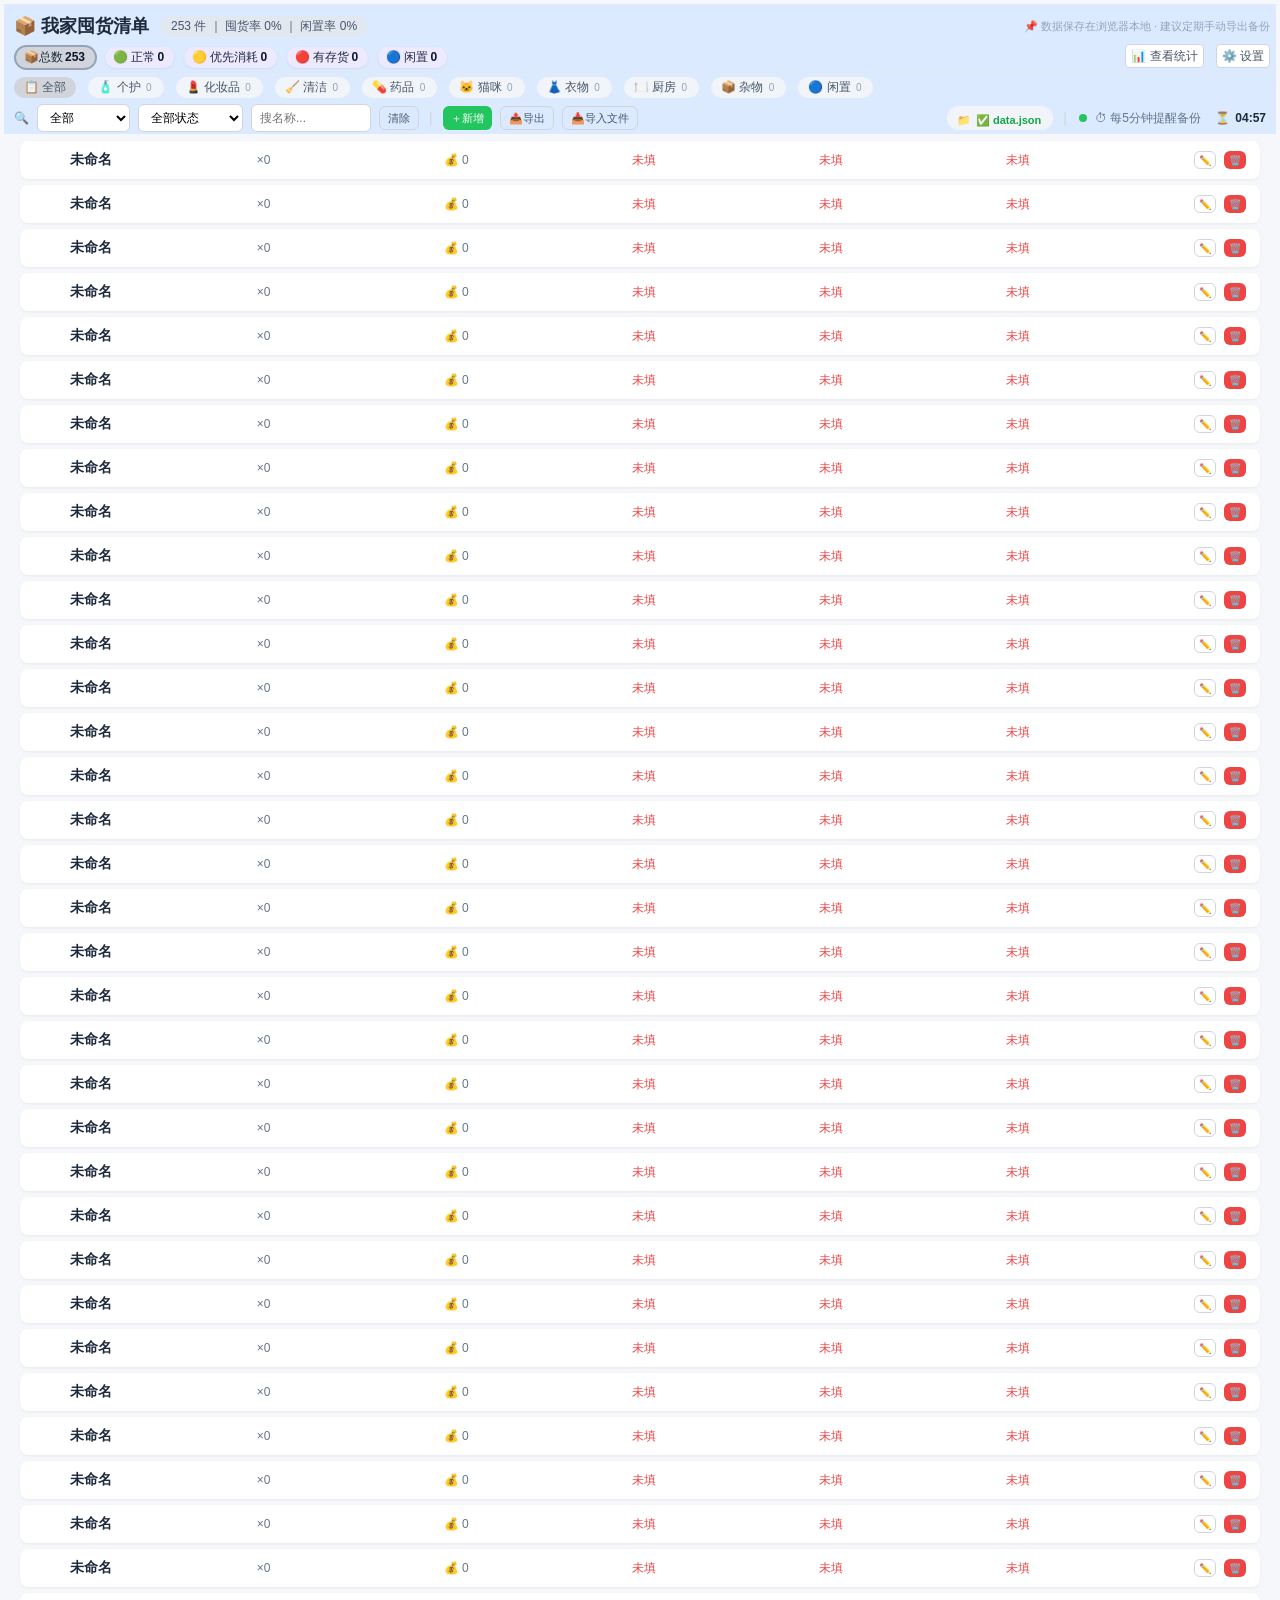
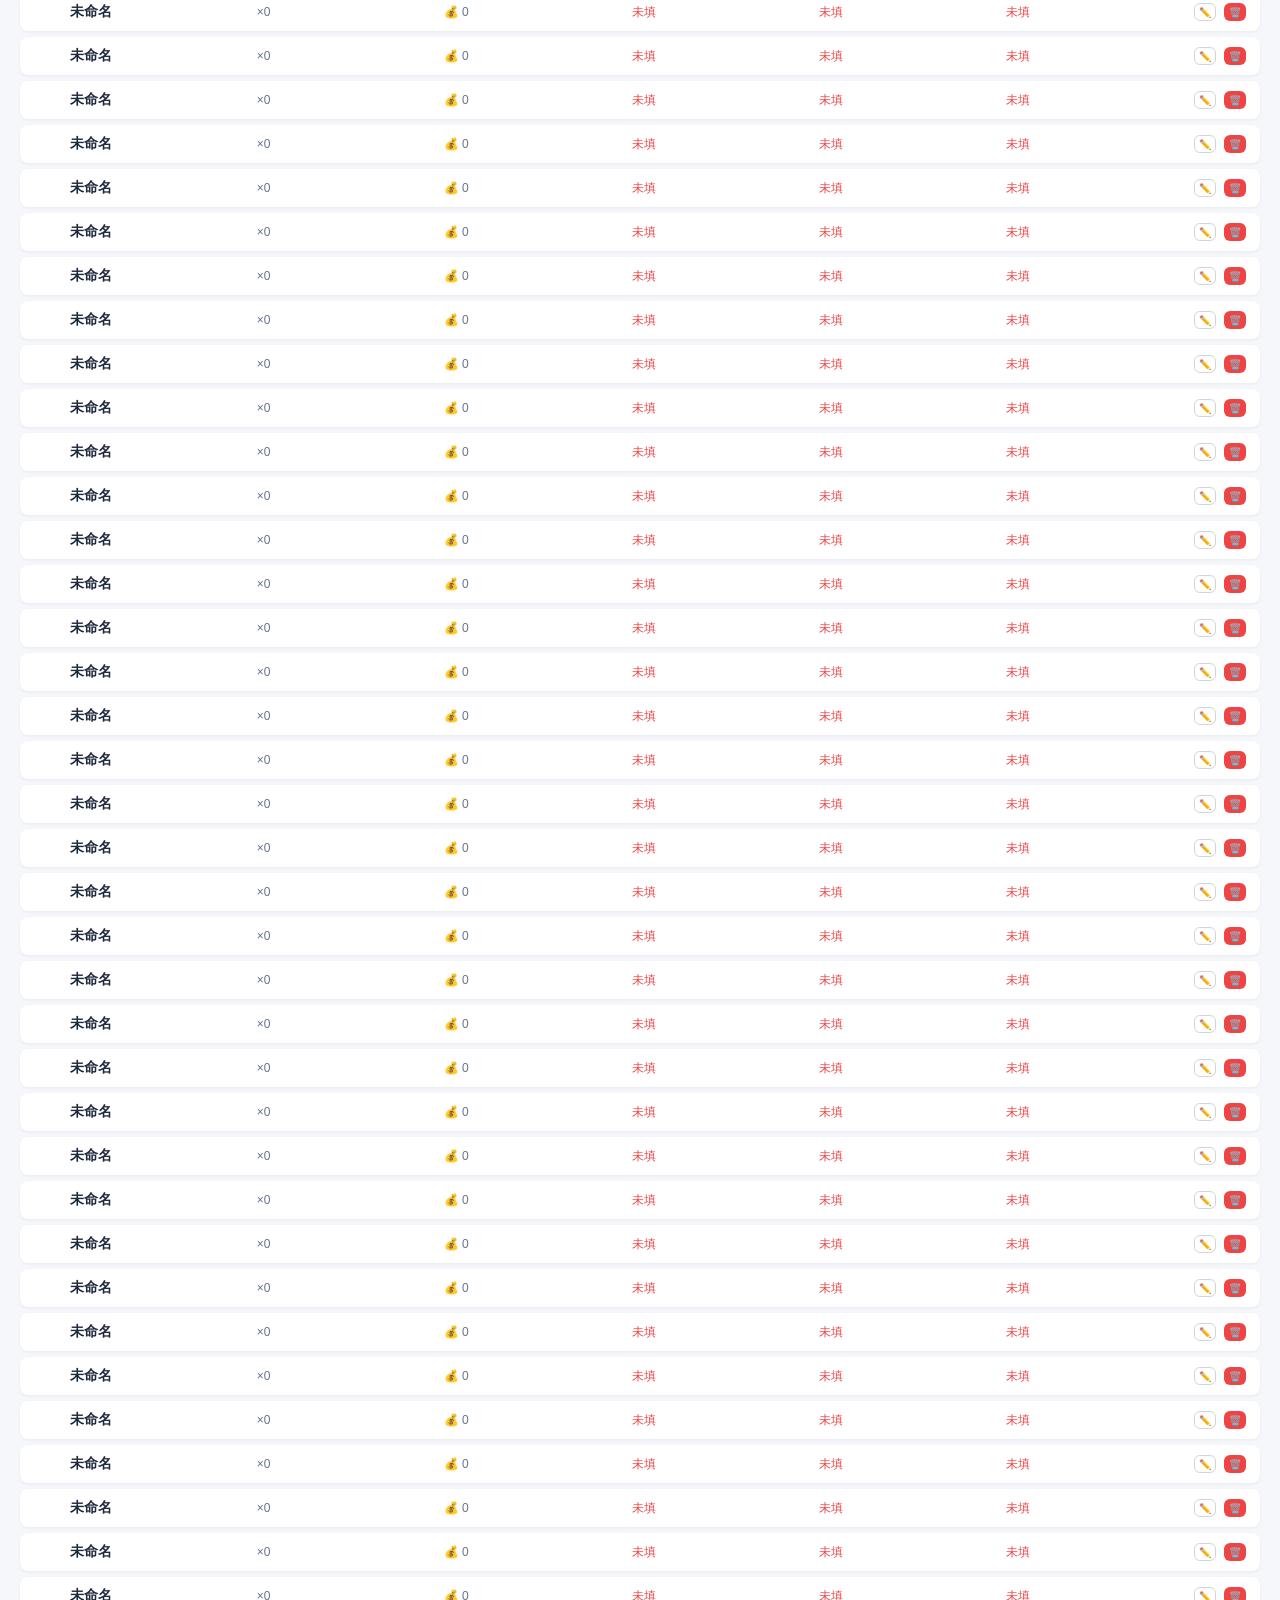
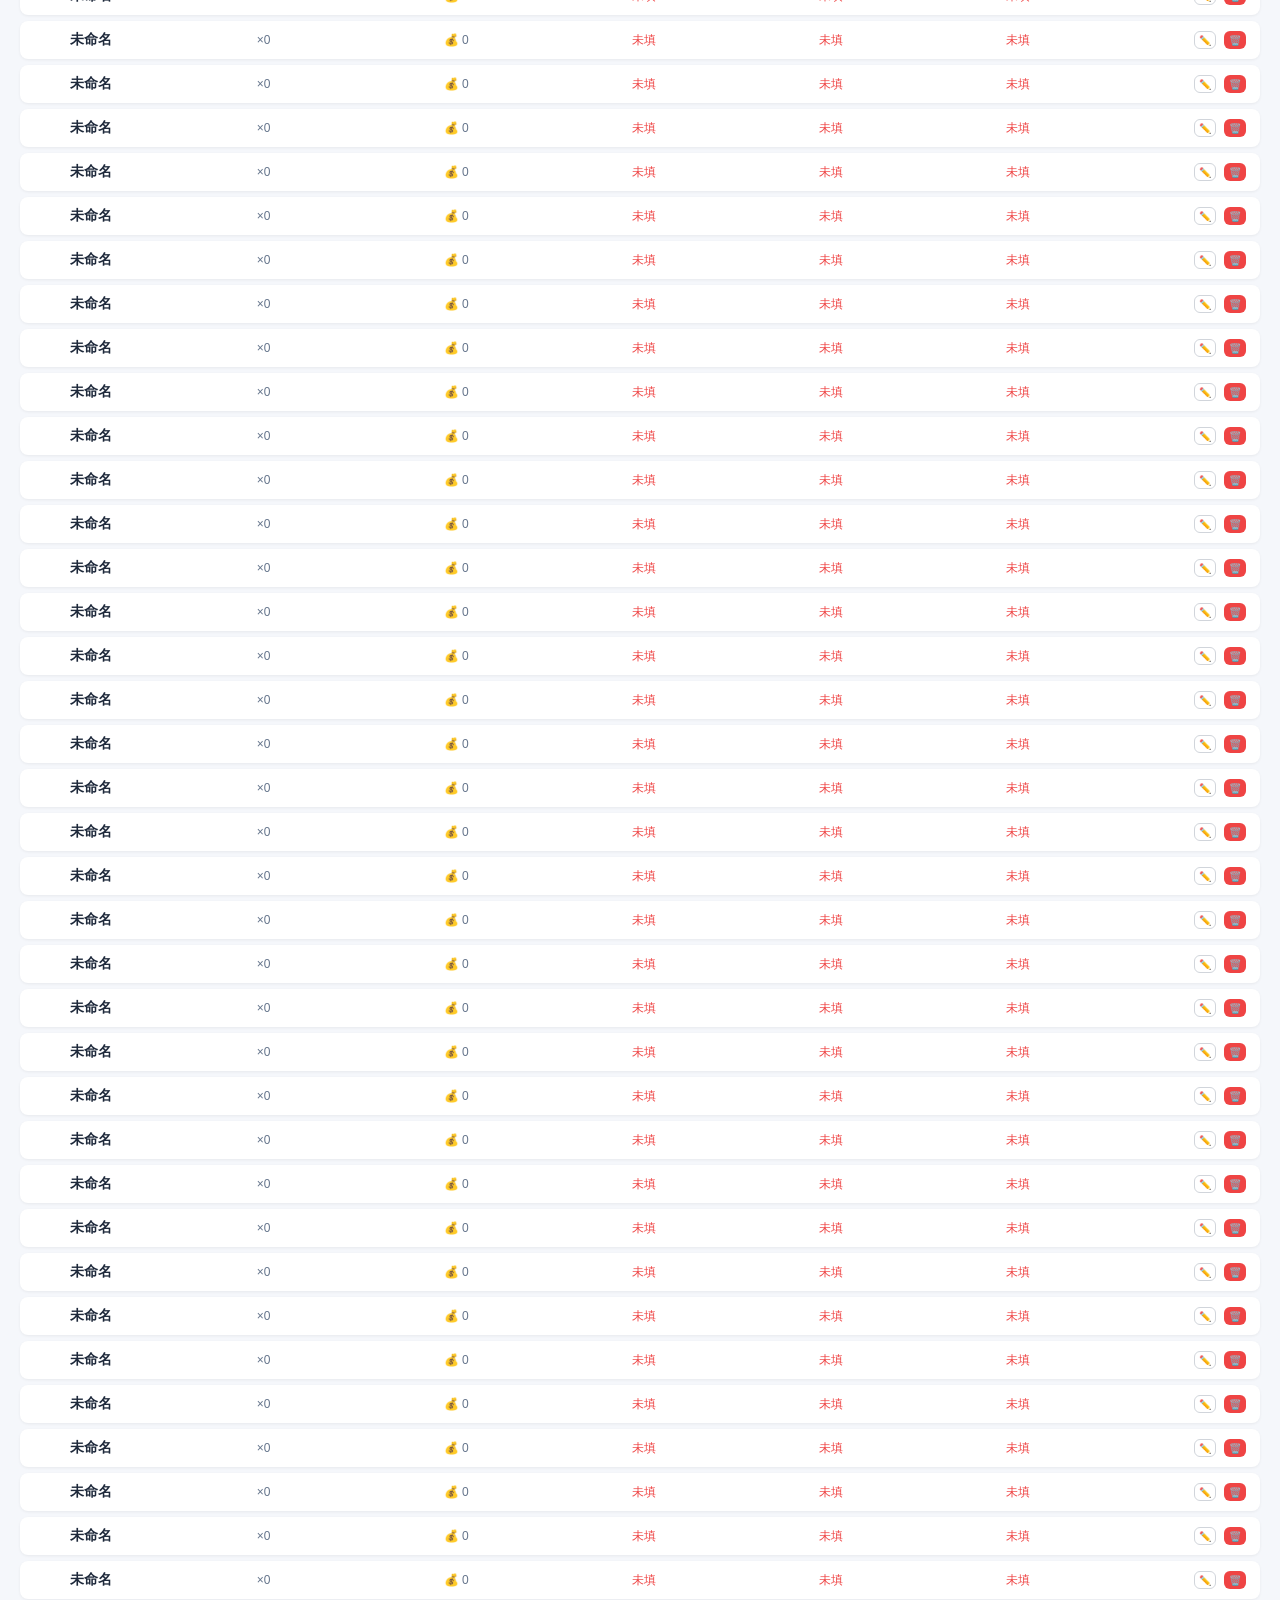
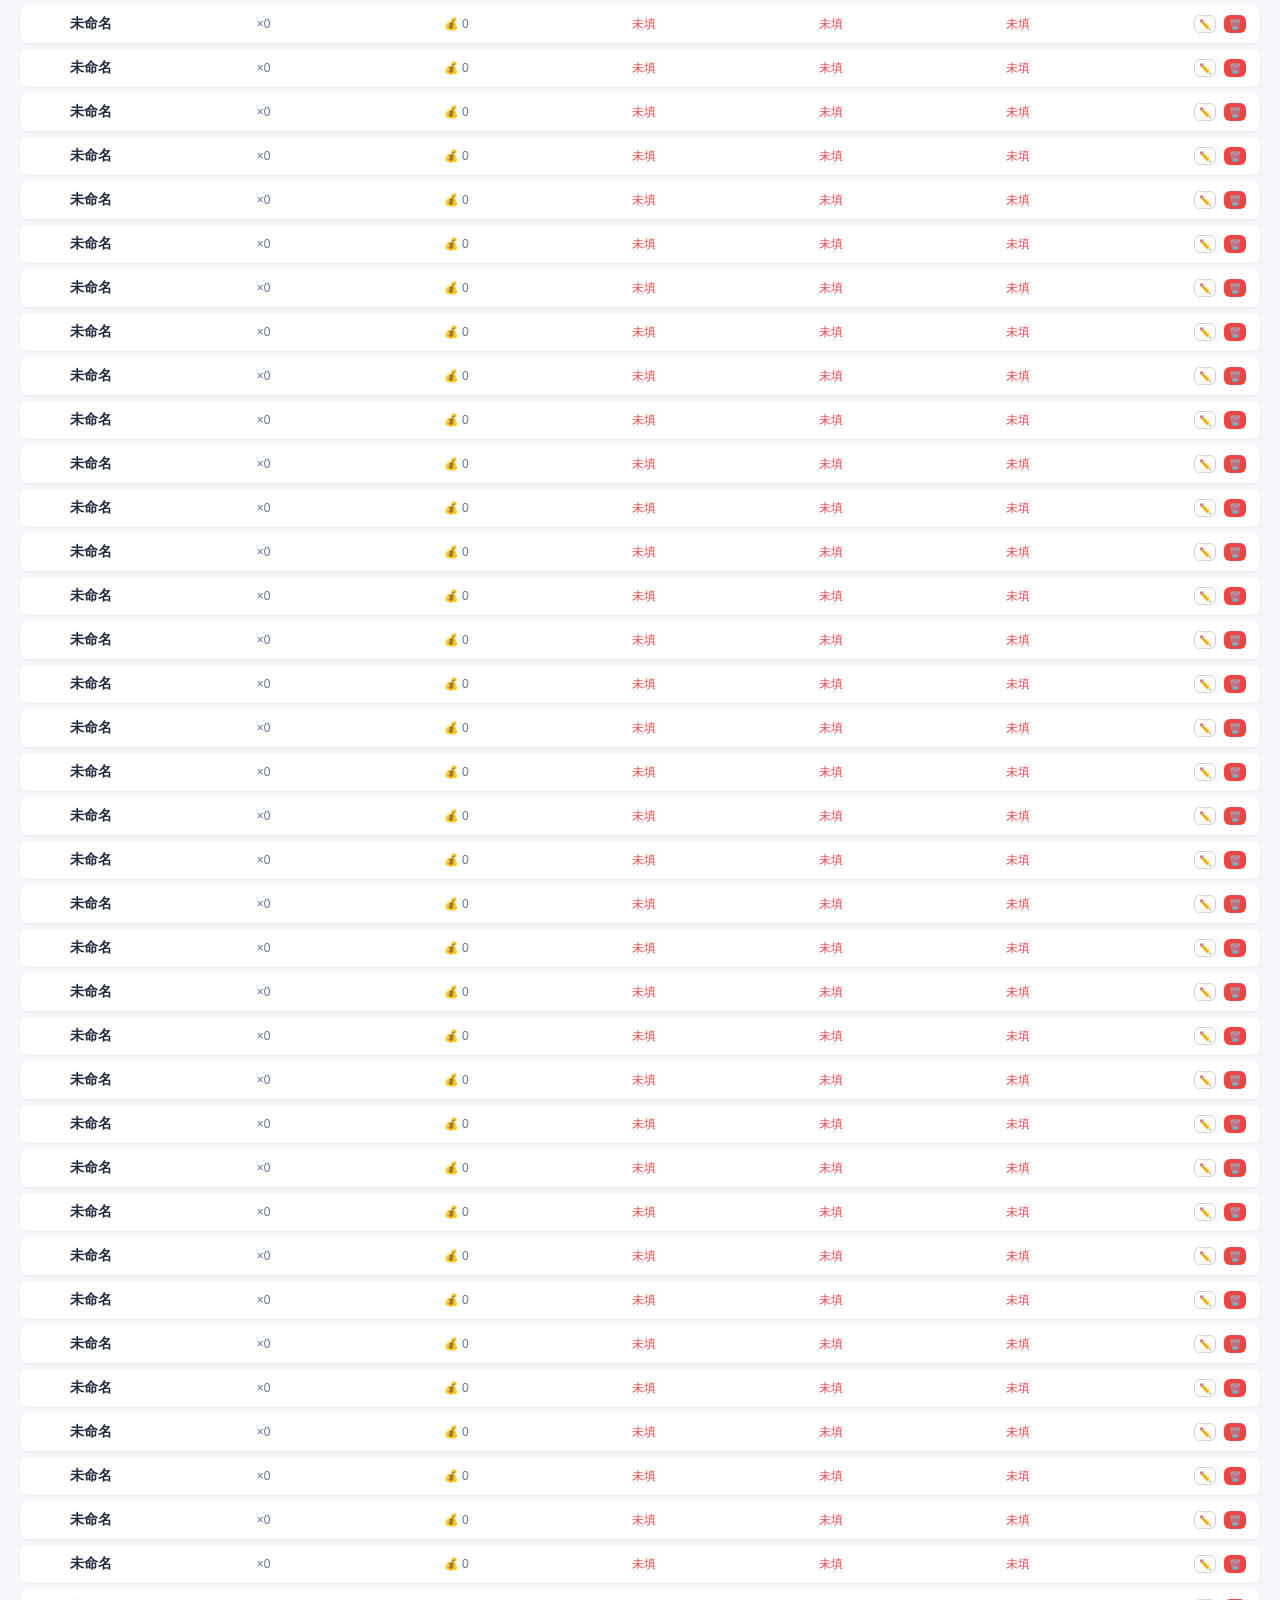
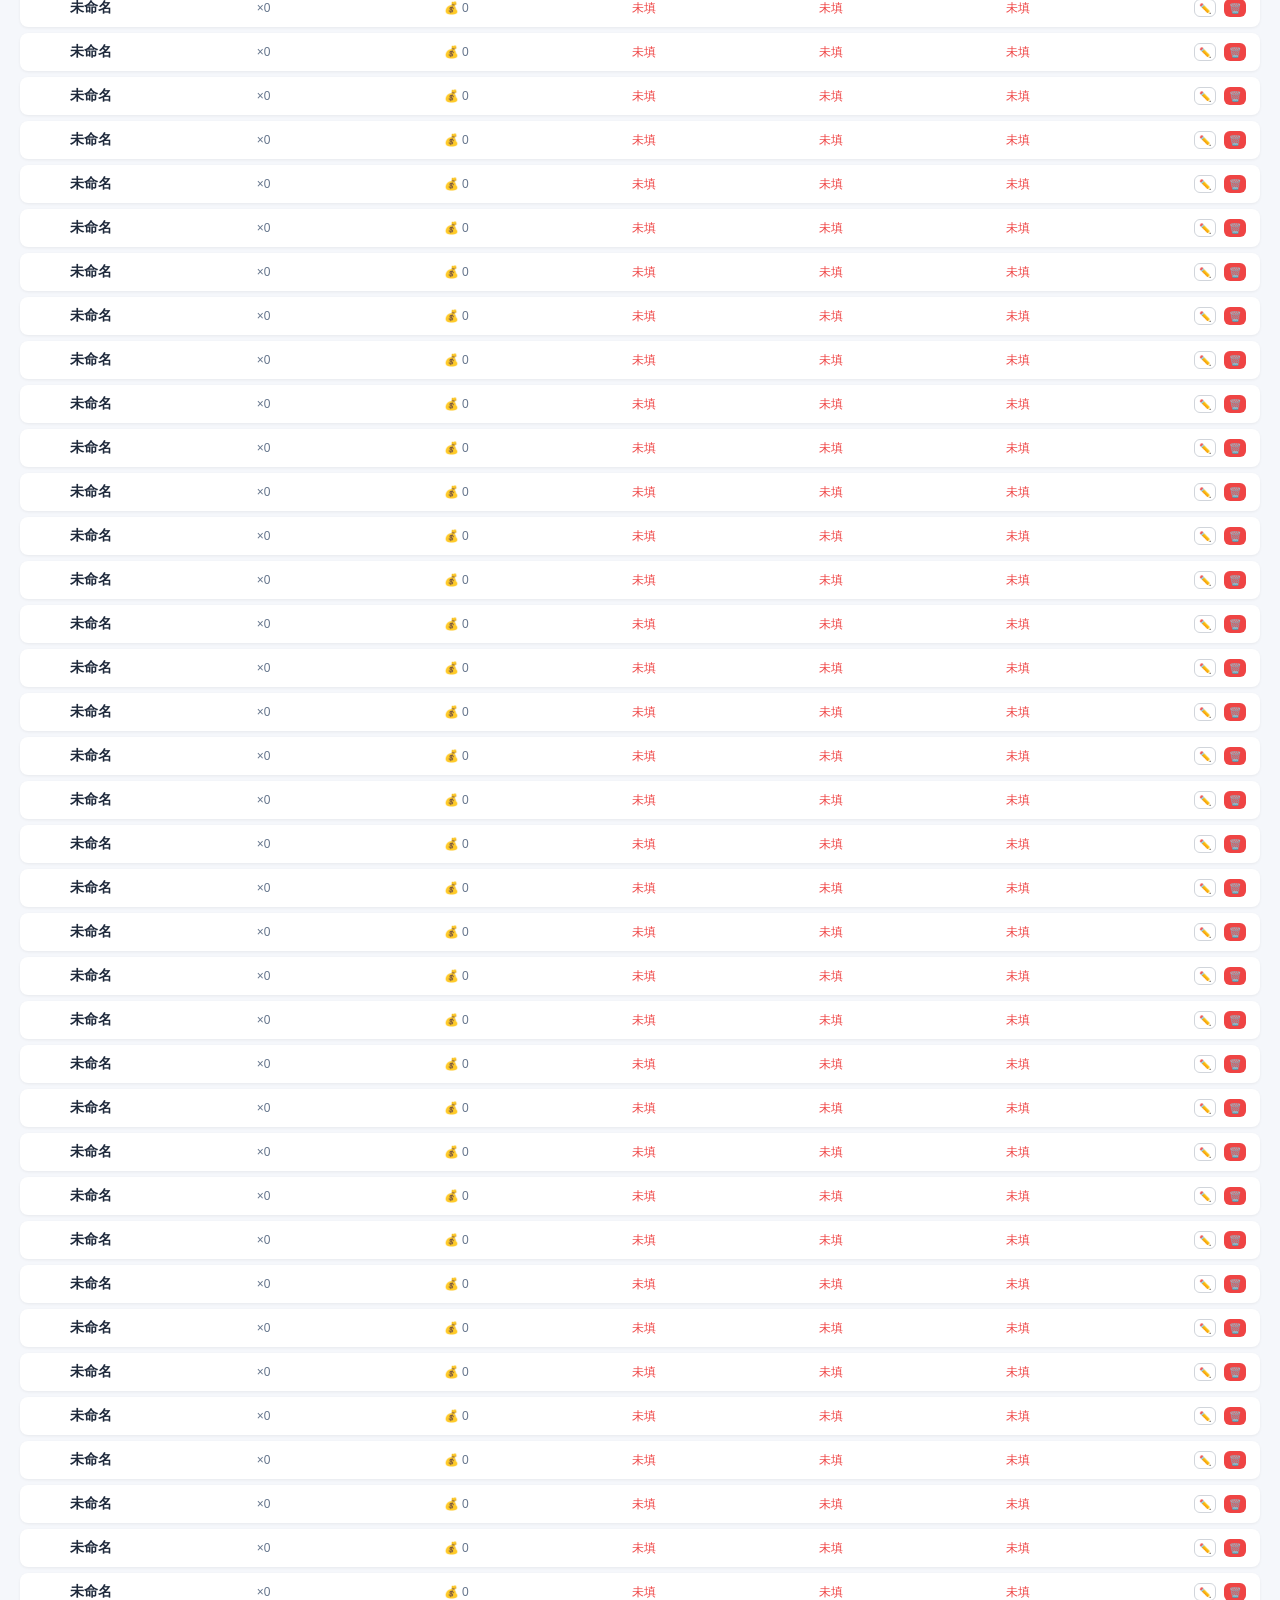
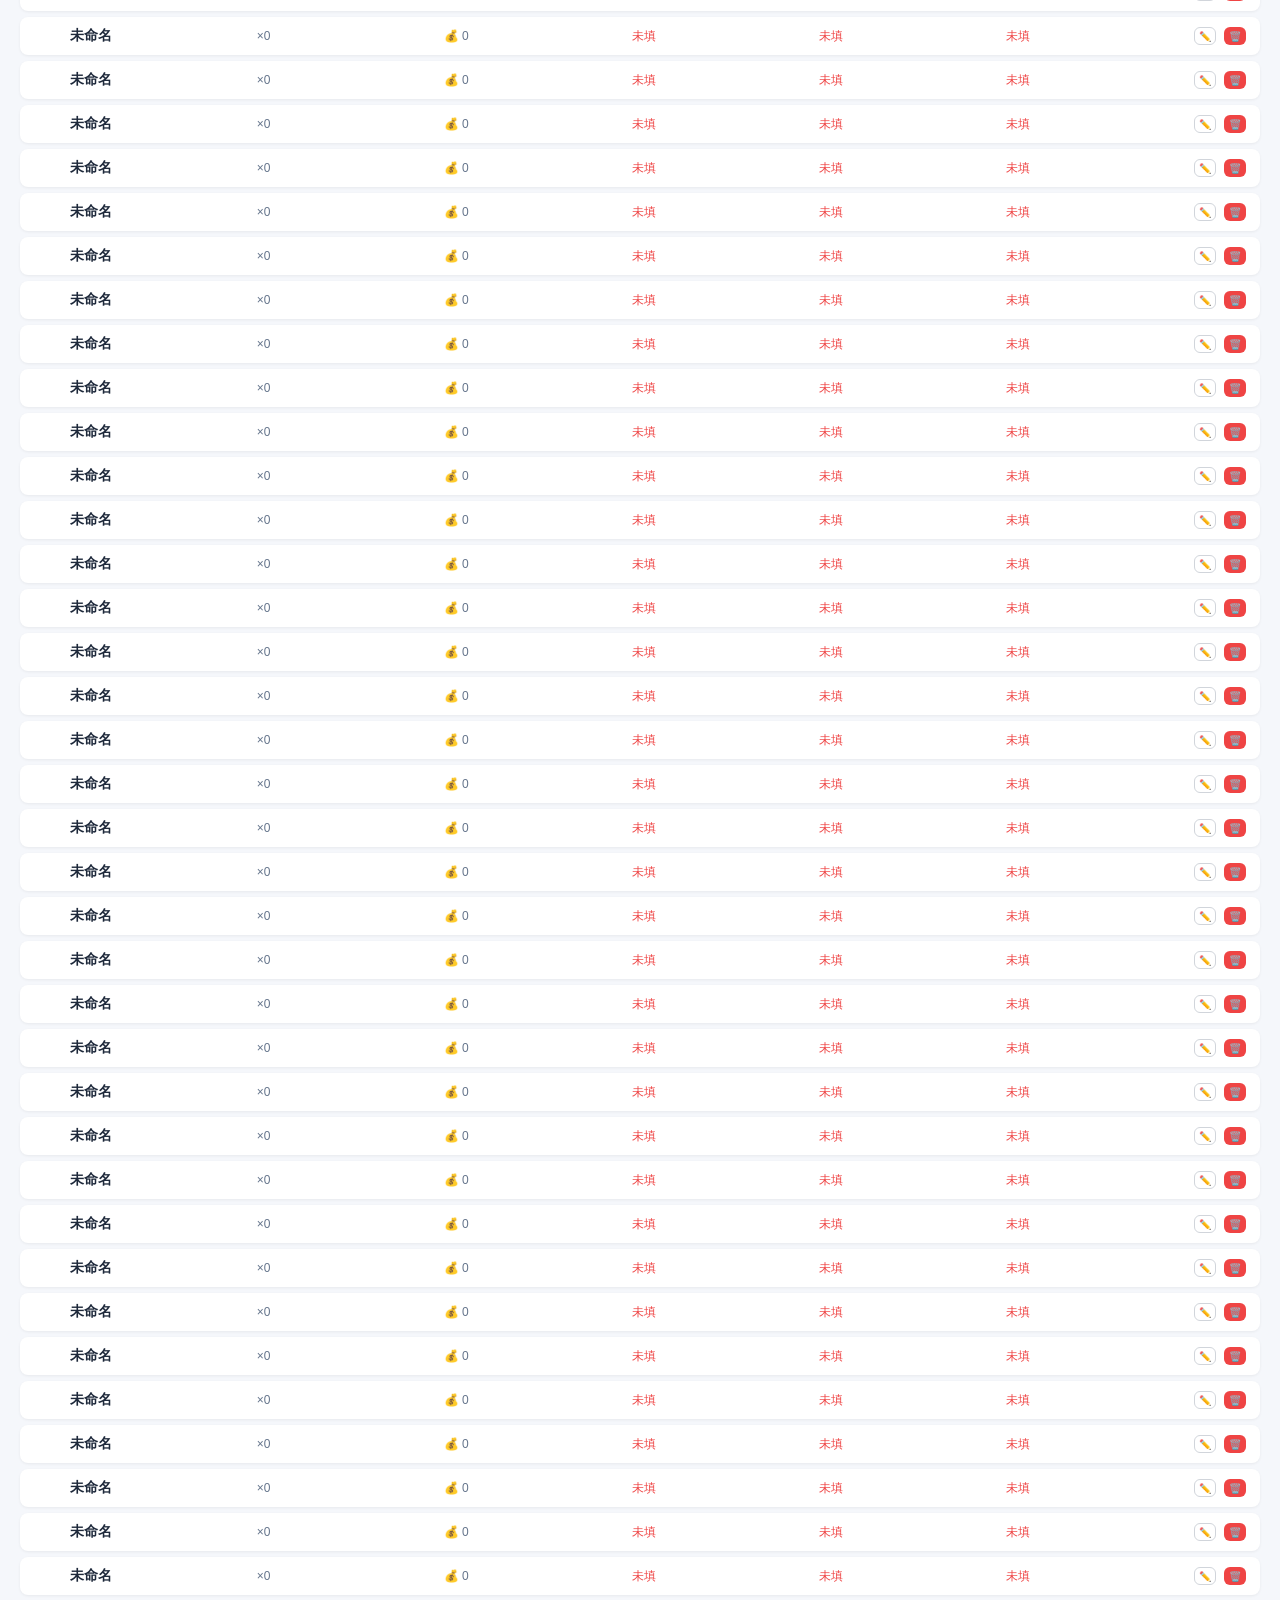
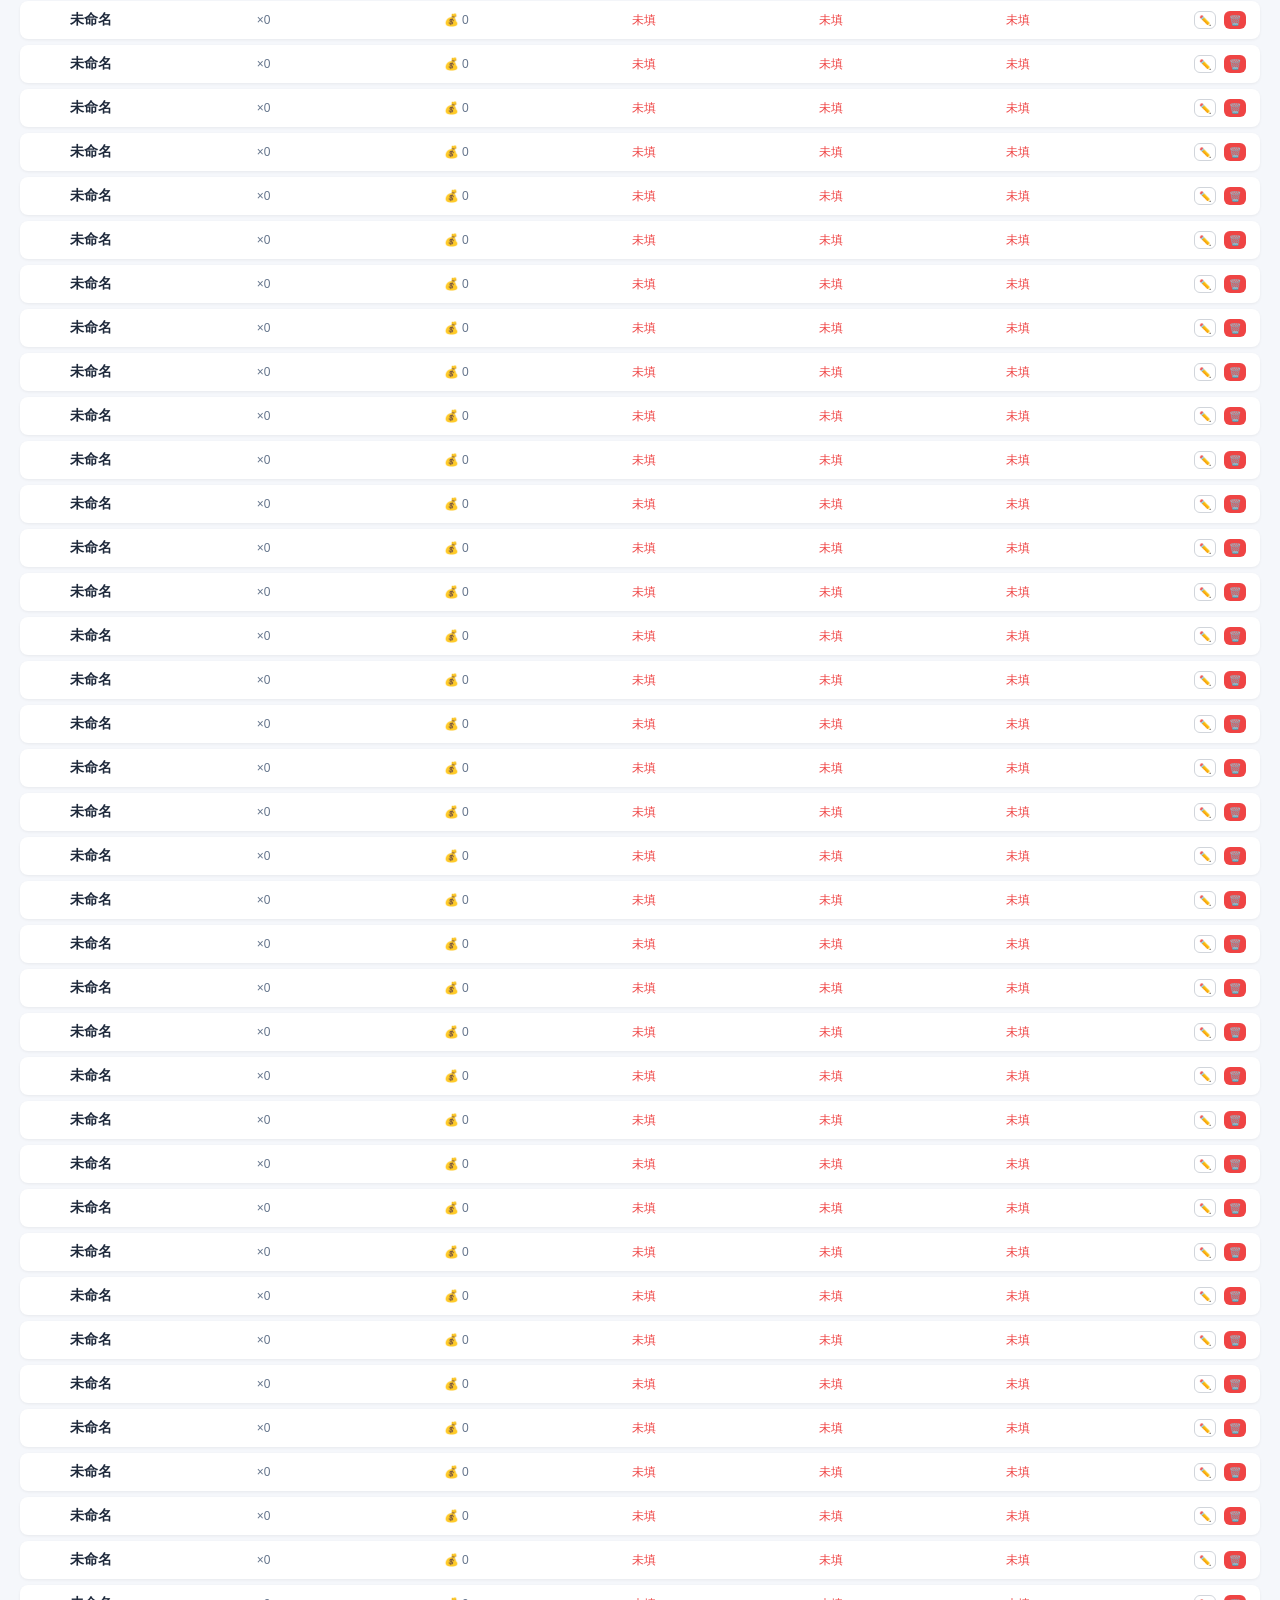
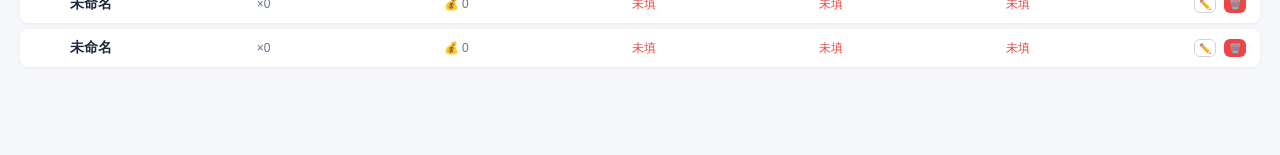
<file: index.html>
<!DOCTYPE html>
<html lang="zh-CN">


<head>
    <link rel="manifest" href="manifest.json">
    <meta charset="UTF-8">
    <meta name="viewport" content="width=device-width, initial-scale=1.0, maximum-scale=1.0, user-scalable=no">
    <title>我家囤货清单</title>
    <link rel="stylesheet" href="style.css">
</head>

<body>

    <!-- ====== 固定区域 ====== -->
    <div class="fixed-area">

        <div class="header">
            <h1>📦 我家囤货清单</h1>
            <span class="badge" id="countBadge">0 件</span>
            <span class="header-tip">📌 数据保存在浏览器本地 · 建议定期手动导出备份</span>
        </div>

        <div class="stats-row">
            <div class="stats" id="statsContainer"></div>
            <button class="btn btn-outline btn-sm stats-btn" onclick="window.location.href='stats.html'">📊
                查看统计</button>
            <button class="btn btn-outline btn-sm stats-btn" onclick="window.location.href='settings.html'">⚙️
                设置</button>
        </div>

        <div class="filter-bar">
            <span class="filter-label">🔍</span>
            <select id="filterCategory" onchange="render()">
                <option value="">全部</option>
            </select>
            <select id="statusFilter" onchange="render()">
                <option value="">全部状态</option>
            </select>
            <input type="text" id="filterKeyword" placeholder="搜名称..." style="flex:1; min-width:60px; max-width:120px;"
                oninput="render()">
            <button class="btn btn-outline btn-sm" onclick="clearFilters()">清除</button>
            <span class="divider">|</span>
            <button class="btn btn-add btn-sm" onclick="openAddModal()">＋新增</button>
            <button class="btn btn-outline btn-sm" onclick="exportData()">📤导出</button>
            <button class="btn btn-outline btn-sm"
                onclick="document.getElementById('fileInput').click()">📥导入文件</button>
            <input type="file" id="fileInput" accept=".json" onchange="importFile(event)">
            <span class="spacer"></span>
            <span class="data-source-tip">📁 <strong id="dataSourceLabel">加载中...</strong></span>
            <span class="divider">|</span>
            <span class="timer-inline">
                <span class="status-dot running" id="timerDot"></span>
                <span id="timerLabel">⏱ 加载中...</span>
                <span style="margin-left:8px; color:#94a3b8;">⏳ <span class="countdown"
                        id="countdownDisplay">--:--</span></span>
            </span>
        </div>

    </div>
    <!-- ====== 固定区域结束 ====== -->

    <!-- ====== 滚动区域 ====== -->
    <div class="scroll-area">
        <div class="list" id="itemList">
            <div class="empty">📭 暂无物品，点击「＋新增」添加</div>
        </div>
    </div>
    <!-- ====== 滚动区域结束 ====== -->

    <!-- 弹窗 -->
    <div class="modal-overlay" id="editModal">
        <div class="modal-box">
            <div class="modal-title">
                <span id="modalTitle">✏️ 新增物品</span>
                <button class="modal-close" onclick="closeModal()">✕</button>
            </div>
            <div class="form-rows-container" id="formRowsContainer">
                <!-- 由 modal.js 动态生成 -->
            </div>
            <div class="form-actions">
                <button class="btn btn-primary" id="modalSaveBtn" onclick="saveModalItem()">💾 保存</button>
                <button class="btn btn-outline" onclick="closeModal()">取消</button>
                <span id="modalEditHint" style="font-size:12px; color:#94a3b8; align-self:center;"></span>
            </div>
        </div>
    </div>

    <script src="data.js"></script>
    <script src="backup.js"></script>
    <script src="modal.js"></script>
    <script src="app.js"></script>
    <script>
        loadData();
    </script>
</body>

</html>
</file>
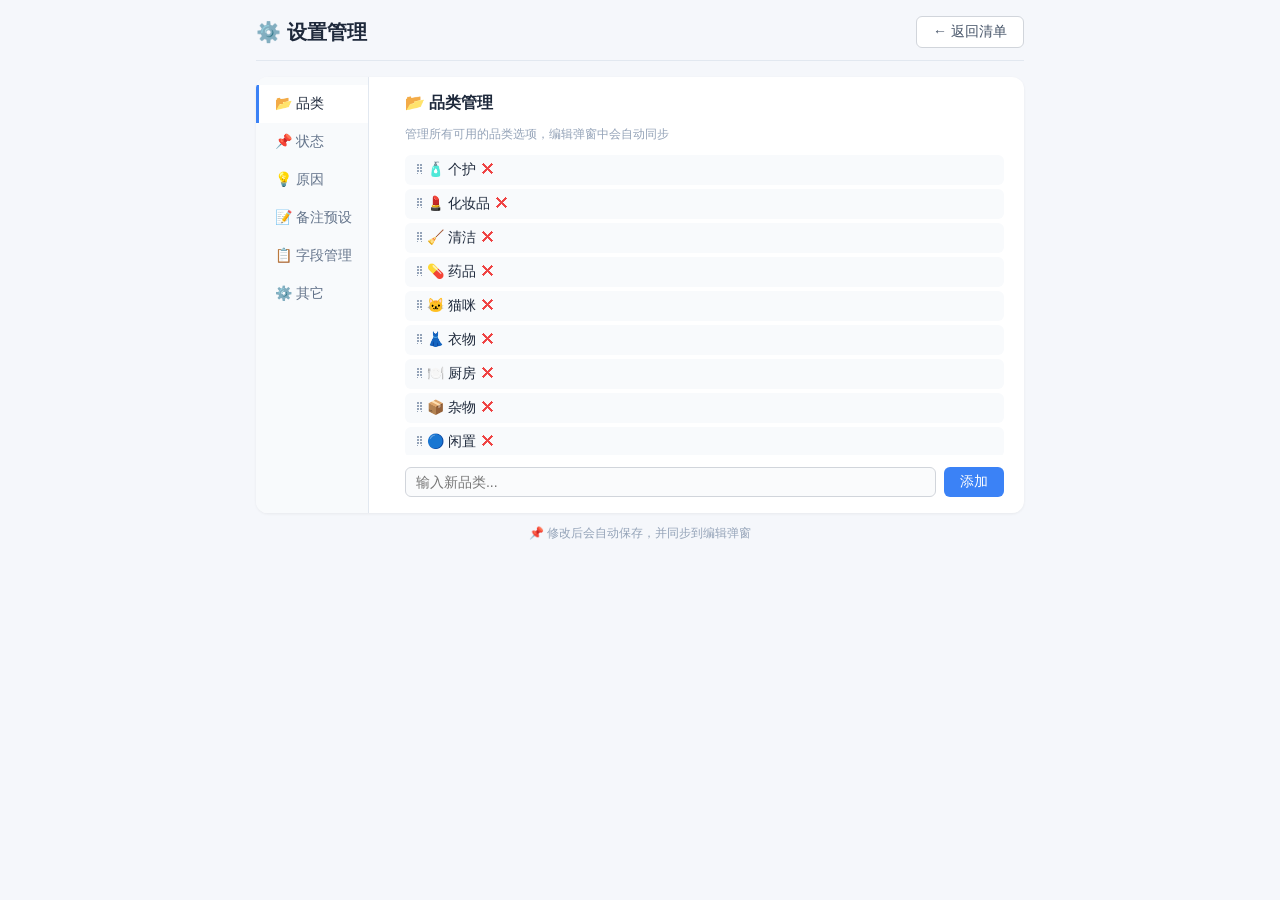
<file: settings.html>
<!DOCTYPE html>
<html lang="zh-CN">

<head>
    <meta charset="UTF-8">
    <meta name="viewport" content="width=device-width, initial-scale=1.0, maximum-scale=1.0, user-scalable=no">
    <title>设置管理</title>
    <link rel="stylesheet" href="style.css">
    <style>
        * {
            margin: 0;
            padding: 0;
            box-sizing: border-box;
        }

        body {
            font-family: -apple-system, BlinkMacSystemFont, "Segoe UI", Roboto, "Helvetica Neue", Arial, sans-serif;
            background: #f5f7fb;
            padding: 16px;
            color: #1e293b;
            max-width: 800px;
            margin: 0 auto;
        }

        .settings-header {
            display: flex;
            justify-content: space-between;
            align-items: center;
            margin-bottom: 16px;
            padding-bottom: 12px;
            border-bottom: 1px solid #e2e8f0;
        }

        .settings-header h1 {
            font-size: 20px;
            font-weight: 600;
        }

        .settings-header .back-btn {
            background: white;
            border: 1px solid #d1d5db;
            border-radius: 6px;
            padding: 6px 16px;
            font-size: 14px;
            color: #475569;
            cursor: pointer;
        }

        .settings-header .back-btn:hover {
            background: #f1f5f9;
        }

        .settings-layout {
            display: flex;
            gap: 16px;
            background: white;
            border-radius: 12px;
            box-shadow: 0 1px 3px rgba(0, 0, 0, 0.06);
            overflow: hidden;
            min-height: 400px;
        }

        .settings-tabs {
            flex-shrink: 0;
            width: auto;
            background: #f8fafc;
            border-right: 1px solid #e2e8f0;
            padding: 8px 0;
        }

        .settings-tabs .tab-item {
            padding: 10px 16px;
            font-size: 14px;
            cursor: pointer;
            color: #64748b;
            border-left: 3px solid transparent;
            transition: 0.15s;
        }

        .settings-tabs .tab-item:hover {
            background: #f1f5f9;
        }

        .settings-tabs .tab-item.active {
            background: white;
            color: #1e293b;
            border-left-color: #3b82f6;
            font-weight: 500;
        }

        .settings-content {
            flex: 1;
            padding: 16px 20px;
            min-width: 0;
        }

        .settings-content .tab-panel {
            display: none;
        }

        .settings-content .tab-panel.active {
            display: block;
        }

        .settings-content .panel-title {
            font-size: 16px;
            font-weight: 600;
            margin-bottom: 12px;
        }

        .settings-content .panel-sub {
            font-size: 12px;
            color: #94a3b8;
            margin-bottom: 12px;
        }

        .item-list {
            display: flex;
            flex-direction: column;
            gap: 4px;
            margin-bottom: 12px;
            max-height: 300px;
            overflow-y: auto;
        }

        .item-list .list-item {
            display: flex;
            justify-content: flex-start;
            align-items: center;
            padding: 6px 10px;
            background: #f8fafc;
            border-radius: 6px;
            font-size: 14px;
            cursor: grab;
            user-select: none;
        }

        .item-list .list-item:active {
            cursor: grabbing;
        }

        .item-list .list-item.dragging {
            opacity: 0.5;
        }

        .item-list .list-item .drag-handle {
            color: #94a3b8;
            font-size: 16px;
            margin-right: 4px;
            cursor: grab;
        }

        .item-list .list-item .del-btn {
            background: none;
            border: none;
            color: #ef4444;
            font-size: 16px;
            cursor: pointer;
            padding: 0 4px;
        }

        .item-list .list-item .del-btn:hover {
            color: #dc2626;
        }

        .item-list .empty-tip {
            color: #94a3b8;
            font-size: 13px;
            padding: 16px 0;
            text-align: center;
        }

        .add-row {
            display: flex;
            gap: 8px;
            margin-top: 4px;
        }

        .add-row input {
            flex: 1;
            padding: 6px 10px;
            border: 1px solid #d1d5db;
            border-radius: 6px;
            font-size: 14px;
            background: #fafbfc;
        }

        .add-row input:focus {
            outline: none;
            border-color: #3b82f6;
            background: white;
        }

        .add-row .add-btn {
            padding: 6px 16px;
            background: #3b82f6;
            color: white;
            border: none;
            border-radius: 6px;
            font-size: 14px;
            cursor: pointer;
            white-space: nowrap;
        }

        .add-row .add-btn:hover {
            background: #2563eb;
        }

        .settings-footer {
            margin-top: 12px;
            font-size: 12px;
            color: #94a3b8;
            text-align: center;
        }

        .field-list {
            display: flex;
            flex-direction: column;
            gap: 4px;
            margin-bottom: 12px;
            max-height: 400px;
            overflow-y: auto;
        }

        .field-item {
            display: flex;
            align-items: center;
            gap: 8px;
            padding: 6px 10px;
            background: #f8fafc;
            border-radius: 6px;
            font-size: 14px;
            cursor: grab;
            user-select: none;
        }

        .field-item.dragging {
            opacity: 0.5;
            cursor: grabbing;
        }

        .field-item .drag-handle {
            cursor: grab;
            color: #94a3b8;
            font-size: 16px;
            flex-shrink: 0;
        }

        .field-item .field-label {
            flex: 1;
            min-width: 0;
        }

        .field-item .field-label .field-key {
            font-size: 11px;
            color: #94a3b8;
            margin-left: 6px;
        }

        .field-item .toggle-switch {
            position: relative;
            width: 36px;
            height: 20px;
            background: #d1d5db;
            border-radius: 10px;
            cursor: pointer;
            transition: 0.2s;
            flex-shrink: 0;
        }

        .field-item .toggle-switch.active {
            background: #3b82f6;
        }

        .field-item .toggle-switch .toggle-knob {
            position: absolute;
            top: 2px;
            left: 2px;
            width: 16px;
            height: 16px;
            background: white;
            border-radius: 50%;
            transition: 0.2s;
        }

        .field-item .toggle-switch.active .toggle-knob {
            left: 18px;
        }

        .field-item .field-btn {
            background: none;
            border: 1px solid #d1d5db;
            border-radius: 4px;
            padding: 2px 8px;
            font-size: 12px;
            cursor: pointer;
            color: #475569;
            flex-shrink: 0;
        }

        .field-item .field-btn:hover {
            background: #f1f5f9;
        }

        .field-item .field-btn.danger {
            border-color: #ef4444;
            color: #ef4444;
        }

        .field-item .field-btn.danger:hover {
            background: #fef2f2;
        }

        .field-item .builtin-badge {
            font-size: 11px;
            color: #94a3b8;
            flex-shrink: 0;
        }

        .other-setting {
            max-width: 400px;
        }

        .other-setting .setting-row {
            display: flex;
            align-items: center;
            gap: 12px;
            margin-bottom: 12px;
            flex-wrap: wrap;
        }

        .other-setting .setting-row label {
            font-size: 13px;
            font-weight: 500;
            color: #475569;
            min-width: 120px;
        }

        .other-setting .setting-row input[type="number"] {
            width: 80px;
            padding: 4px 8px;
            border: 1px solid #d1d5db;
            border-radius: 6px;
            font-size: 14px;
        }

        .other-setting .setting-row .hint {
            color: #94a3b8;
            font-size: 13px;
        }

        .toggle-switch {
            position: relative;
            width: 36px;
            height: 20px;
            background: #d1d5db;
            border-radius: 10px;
            cursor: pointer;
            transition: 0.2s;
            flex-shrink: 0;
        }

        .toggle-switch.active {
            background: #3b82f6;
        }

        .toggle-switch .toggle-knob {
            position: absolute;
            top: 2px;
            left: 2px;
            width: 16px;
            height: 16px;
            background: white;
            border-radius: 50%;
            transition: 0.2s;
        }

        .toggle-switch.active .toggle-knob {
            left: 18px;
        }

        .save-hint {
            font-size: 12px;
            color: #22c55e;
            margin-left: 8px;
            display: none;
        }

        .save-hint.show {
            display: inline;
        }

        @media (max-width: 600px) {
            .settings-layout {
                flex-direction: column;
            }

            .settings-tabs {
                width: 100%;
                display: flex;
                flex-wrap: wrap;
                border-right: none;
                border-bottom: 1px solid #e2e8f0;
                padding: 4px 8px;
                gap: 2px;
            }

            .settings-tabs .tab-item {
                padding: 8px 12px;
                font-size: 13px;
                border-left: none;
                border-bottom: 2px solid transparent;
            }

            .settings-tabs .tab-item.active {
                border-left: none;
                border-bottom-color: #3b82f6;
            }

            .settings-content {
                padding: 12px 16px;
            }

            .add-row {
                flex-wrap: wrap;
            }

            .add-row input {
                min-width: 120px;
            }

            .other-setting .setting-row {
                flex-direction: column;
                align-items: flex-start;
                gap: 4px;
            }
        }
    </style>
</head>

<body>

    <div class="settings-header">
        <h1>⚙️ 设置管理</h1>
        <button class="back-btn" onclick="window.location.href='index.html'">← 返回清单</button>
    </div>

    <div class="settings-layout">
        <div class="settings-tabs" id="settingsTabs">
            <div class="tab-item active" data-tab="categories">📂 品类</div>
            <div class="tab-item" data-tab="statuses">📌 状态</div>
            <div class="tab-item" data-tab="reasons">💡 原因</div>
            <div class="tab-item" data-tab="notePresets">📝 备注预设</div>
            <!-- 自定义下拉字段的选项管理Tab会动态插入到这里 -->
            <div class="tab-item" data-tab="fields">📋 字段管理</div>
            <div class="tab-item" data-tab="other">⚙️ 其它</div>
        </div>

        <div class="settings-content" id="settingsContent">
            <!-- 品类 -->
            <div class="tab-panel active" id="panel-categories">
                <div class="panel-title">📂 品类管理</div>
                <div class="panel-sub">管理所有可用的品类选项，编辑弹窗中会自动同步</div>
                <div class="item-list" id="categoryList"></div>
                <div class="add-row">
                    <input type="text" id="categoryInput" placeholder="输入新品类..." />
                    <button class="add-btn" onclick="addItem('categories', 'categoryInput', 'categoryList')">添加</button>
                </div>
            </div>

            <!-- 状态 -->
            <div class="tab-panel" id="panel-statuses">
                <div class="panel-title">📌 状态管理</div>
                <div class="panel-sub">管理所有可用的状态选项，编辑弹窗中会自动同步</div>
                <div class="item-list" id="statusList"></div>
                <div class="add-row">
                    <input type="text" id="statusInput" placeholder="输入新状态..." />
                    <button class="add-btn" onclick="addItem('statuses', 'statusInput', 'statusList')">添加</button>
                </div>
            </div>

            <!-- 原因 -->
            <div class="tab-panel" id="panel-reasons">
                <div class="panel-title">💡 原因管理</div>
                <div class="panel-sub">管理所有可用的原因选项，编辑弹窗中会自动同步</div>
                <div class="item-list" id="reasonList"></div>
                <div class="add-row">
                    <input type="text" id="reasonInput" placeholder="输入新原因..." />
                    <button class="add-btn" onclick="addItem('reasons', 'reasonInput', 'reasonList')">添加</button>
                </div>
            </div>

            <!-- 备注预设 -->
            <div class="tab-panel" id="panel-notePresets">
                <div class="panel-title">📝 备注预设管理</div>
                <div class="panel-sub">管理备注的预设选项，方便快速填入</div>
                <div class="item-list" id="notePresetList"></div>
                <div class="add-row">
                    <input type="text" id="notePresetInput" placeholder="输入备注预设..." />
                    <button class="add-btn"
                        onclick="addItem('notePresets', 'notePresetInput', 'notePresetList')">添加</button>
                </div>
            </div>

            <!-- 字段管理 -->
            <div class="tab-panel" id="panel-fields">
                <div class="panel-title">📋 字段管理</div>
                <div class="panel-sub">拖拽调整顺序，开关控制显示/隐藏，内置字段不可删除</div>
                <div class="field-list" id="fieldList"></div>
                <div class="add-row">
                    <input type="text" id="fieldNameInput" placeholder="输入新字段名称..." />
                    <select id="fieldTypeSelect"
                        style="flex:1; padding:6px 10px; border:1px solid #d1d5db; border-radius:6px; font-size:14px; background:#fafbfc;">
                        <option value="text">📝 文本</option>
                        <option value="number">🔢 数字</option>
                        <option value="date">📅 日期</option>
                        <option value="select">📋 下拉选择</option>
                        <option value="textarea">📄 多行文本</option>
                    </select>
                    <button class="add-btn" onclick="addCustomField()">添加字段</button>
                </div>
            </div>

            <!-- 其它 -->
            <div class="tab-panel" id="panel-other">
                <div class="panel-title">⚙️ 其它设置</div>
                <div class="panel-sub">定时器及其他杂项设置</div>
                <div class="other-setting">
                    <div class="setting-row">
                        <label>⏱️ 备份提醒间隔</label>
                        <input type="number" id="timerIntervalInput" min="1" max="60" value="3" />
                        <span class="hint">分钟</span>
                    </div>
                    <div class="setting-row">
                        <label>启用自动备份提醒</label>
                        <div class="toggle-switch" id="timerEnableToggle" onclick="toggleTimerEnable()">
                            <div class="toggle-knob"></div>
                        </div>
                    </div>
                    <div style="display:flex; align-items:center; margin-top:4px;">
                        <button class="btn btn-primary" onclick="saveTimerSettings()">💾 保存设置</button>
                        <span class="save-hint" id="timerSaveHint">✅ 已保存</span>
                    </div>
                </div>
            </div>

            <!-- 自定义下拉字段的选项管理面板（动态生成） -->
            <div id="customSelectPanels"></div>
        </div>
    </div>

    <div class="settings-footer">📌 修改后会自动保存，并同步到编辑弹窗</div>

    <script src="data.js"></script>
    <script>
        // ====== 品类/状态/原因/备注预设 管理 ======
        function getList(key) {
            return settings[key] || [];
        }

        let dragData = null;

        function renderList(key, listId) {
            const container = document.getElementById(listId);
            const list = getList(key);
            if (list.length === 0) {
                container.innerHTML = `<div class="empty-tip">暂无选项，请添加</div>`;
                return;
            }
            let html = '';
            list.forEach((item, index) => {
                let displayText = item;
                if (key === 'categories' || key === 'reasons' || key === 'notePresets') {
                    const icon = getCategoryIcon(item);
                    displayText = icon ? `${icon} ${item}` : item;
                }
                html += `
                    <div class="list-item" draggable="true" data-key="${key}" data-index="${index}" data-listid="${listId}">
                        <span class="drag-handle">⠿</span>
                        <span>${displayText}</span>
                        <button class="del-btn" onclick="deleteItem('${key}', ${index}, '${listId}')">✕</button>
                    </div>
                `;
            });
            container.innerHTML = html;

            container.querySelectorAll('.list-item[draggable="true"]').forEach(el => {
                el.removeEventListener('dragstart', handleListDragStart);
                el.removeEventListener('dragend', handleListDragEnd);
                el.removeEventListener('dragover', handleListDragOver);
                el.removeEventListener('drop', handleListDrop);
                el.addEventListener('dragstart', handleListDragStart);
                el.addEventListener('dragend', handleListDragEnd);
                el.addEventListener('dragover', handleListDragOver);
                el.addEventListener('drop', handleListDrop);
            });
        }

        function handleListDragStart(e) {
            dragData = {
                key: this.dataset.key,
                index: parseInt(this.dataset.index),
                listId: this.dataset.listid
            };
            this.classList.add('dragging');
            e.dataTransfer.effectAllowed = 'move';
        }

        function handleListDragEnd(e) {
            this.classList.remove('dragging');
        }

        function handleListDragOver(e) {
            e.preventDefault();
            e.dataTransfer.dropEffect = 'move';
        }

        function handleListDrop(e) {
            e.preventDefault();
            if (!dragData) return;
            const targetKey = this.dataset.key;
            const targetIndex = parseInt(this.dataset.index);
            const listId = this.dataset.listid;

            if (dragData.key !== targetKey || dragData.index === targetIndex) return;
            if (dragData.listId !== listId) return;

            const list = getList(dragData.key);
            const [removed] = list.splice(dragData.index, 1);
            list.splice(targetIndex, 0, removed);
            settings[dragData.key] = list;
            saveSettings();
            renderList(dragData.key, listId);
            dragData = null;
        }

        function addItem(key, inputId, listId) {
            const input = document.getElementById(inputId);
            const value = input.value.trim();
            if (!value) { alert('请输入内容'); return; }
            const list = getList(key);
            if (list.includes(value)) { alert('该项已存在'); return; }
            list.push(value);
            settings[key] = list;
            saveSettings();
            input.value = '';
            renderList(key, listId);
        }

        function deleteItem(key, index, listId) {
            const list = getList(key);
            if (!confirm(`确定要删除「${list[index]}」吗？`)) return;
            list.splice(index, 1);
            settings[key] = list;
            saveSettings();
            renderList(key, listId);
        }

        // ====== 字段管理 ======
        let fields = [];

        function loadFields() {
            const raw = localStorage.getItem('myStockFields');
            if (raw) {
                try {
                    fields = JSON.parse(raw);
                } catch (e) {
                    fields = DEFAULT_FIELDS;
                }
            } else {
                fields = DEFAULT_FIELDS;
                localStorage.setItem('myStockFields', JSON.stringify(fields));
            }
        }

        function saveFieldsToStorage() {
            localStorage.setItem('myStockFields', JSON.stringify(fields));
        }

        function renderFieldList() {
            const container = document.getElementById('fieldList');
            if (!container) return;
            if (fields.length === 0) {
                container.innerHTML = '<div class="empty-tip">暂无字段</div>';
                return;
            }
            let html = '';
            fields.forEach((f, index) => {
                if (f.key === 'classification') return;
                const isBuiltin = f.builtin === true;
                const visibleClass = f.visible ? 'active' : '';
                const typeMap = {
                    'text': '📝 文本',
                    'number': '🔢 数字',
                    'date': '📅 日期',
                    'select': '📋 下拉',
                    'textarea': '📄 多行'
                };
                const typeLabel = typeMap[f.type] || '📝 文本';
                html += `
                    <div class="field-item" draggable="true" data-index="${index}">
                        <span class="drag-handle">⠿</span>
                        <span class="field-label">${f.label}</span>
                        <span style="font-size:11px; color:#94a3b8; margin:0 4px;">${typeLabel}</span>
                        <div class="toggle-switch ${visibleClass}" onclick="toggleFieldVisibility(${index})">
                            <div class="toggle-knob"></div>
                        </div>
                        ${isBuiltin ? '<span class="builtin-badge">🔒 内置</span>' : `<button class="field-btn" onclick="renameField(${index})">改名</button>`}
                        ${isBuiltin ? '<span class="builtin-badge">🔒 内置</span>' : `<button class="field-btn danger" onclick="deleteCustomField(${index})">删除</button>`}
                    </div>
                `;
            });
            container.innerHTML = html;

            document.querySelectorAll('.field-item').forEach(el => {
                el.removeEventListener('dragstart', handleDragStart);
                el.removeEventListener('dragend', handleDragEnd);
                el.removeEventListener('dragover', handleDragOver);
                el.removeEventListener('drop', handleDrop);
                el.addEventListener('dragstart', handleDragStart);
                el.addEventListener('dragend', handleDragEnd);
                el.addEventListener('dragover', handleDragOver);
                el.addEventListener('drop', handleDrop);
            });
        }

        let dragStartIndex = null;

        function handleDragStart(e) {
            dragStartIndex = parseInt(this.dataset.index);
            this.classList.add('dragging');
            e.dataTransfer.effectAllowed = 'move';
        }

        function handleDragEnd(e) {
            this.classList.remove('dragging');
        }

        function handleDragOver(e) {
            e.preventDefault();
            e.dataTransfer.dropEffect = 'move';
        }

        function handleDrop(e) {
            e.preventDefault();
            const targetIndex = parseInt(this.dataset.index);
            if (dragStartIndex !== null && dragStartIndex !== targetIndex) {
                const [removed] = fields.splice(dragStartIndex, 1);
                fields.splice(targetIndex, 0, removed);
                saveFieldsToStorage();
                renderFieldList();
            }
        }

        function toggleFieldVisibility(index) {
            fields[index].visible = !fields[index].visible;
            saveFieldsToStorage();
            renderFieldList();
        }

        function renameField(index) {
            const current = fields[index].label;
            const newName = prompt('请输入新的字段名称：', current);
            if (newName && newName.trim() !== '' && newName.trim() !== current) {
                fields[index].label = newName.trim();
                saveFieldsToStorage();
                renderFieldList();
                // 重新渲染自定义下拉Tab，更新Tab名称
                renderCustomSelectTabs();
                // 如果当前选中的是改名的Tab，更新高亮

            }
        }

        function deleteCustomField(index) {
            const field = fields[index];
            if (field.builtin) {
                alert('内置字段不可删除');
                return;
            }
            if (!confirm(`确定要删除字段「${field.label}」吗？已有数据将保留但隐藏。`)) return;
            // 如果是下拉类型，删除对应的选项数据
            if (field.type === 'select') {
                const optKey = field.key + '_options';
                if (settings[optKey]) {
                    delete settings[optKey];
                    saveSettings();
                }
            }
            fields.splice(index, 1);
            saveFieldsToStorage();
            renderFieldList();
            renderCustomSelectTabs();
        }

        function addCustomField() {
            const input = document.getElementById('fieldNameInput');
            const typeSelect = document.getElementById('fieldTypeSelect');
            const name = input.value.trim();
            if (!name) { alert('请输入字段名称'); return; }
            const key = 'custom_' + Date.now();
            if (fields.find(f => f.label === name)) {
                alert('该字段名称已存在');
                return;
            }
            const field = {
                key: key,
                label: name,
                visible: true,
                builtin: false,
                type: typeSelect.value
            };
            fields.push(field);
            saveFieldsToStorage();

            // 如果是下拉类型，创建对应的选项列表
            if (typeSelect.value === 'select') {
                const optKey = key + '_options';
                if (!settings[optKey]) {
                    settings[optKey] = [];
                    saveSettings();
                }
                renderCustomSelectTabs();
            }

            input.value = '';
            renderFieldList();
        }

        // ====== 自定义下拉字段的选项管理 ======
        function renderCustomSelectTabs() {
            // 找出所有下拉类型的自定义字段
            const selectFields = fields.filter(f => f.type === 'select' && !f.builtin);

            // 移除旧的动态Tab（保留固定Tab）
            const tabsContainer = document.getElementById('settingsTabs');
            const fixedTabs = ['categories', 'statuses', 'reasons', 'notePresets', 'fields', 'other'];
            const existingTabs = tabsContainer.querySelectorAll('.tab-item');
            existingTabs.forEach(el => {
                const tab = el.dataset.tab;
                if (!fixedTabs.includes(tab)) {
                    el.remove();
                }
            });

            // 在"字段管理"前面插入新的Tab
            const fieldsTab = tabsContainer.querySelector('[data-tab="fields"]');
            // 为自定义下拉字段分配图标
            const iconPool = ['🎯', '⭐', '🌟', '💎', '🎨', '🔧', '📌', '✂️', '🖍️', '📎', '🔗', '🧩', '🎮', '📚', '🎵', '🏷️'];
            let iconIndex = 0;
            // 收集所有自定义下拉字段的选项key
            selectFields.forEach(f => {
                const optKey = f.key + '_options';
                // 确保settings中有对应的选项列表
                if (!settings[optKey]) {
                    settings[optKey] = [];
                    saveSettings();
                }
                const tab = document.createElement('div');
                tab.className = 'tab-item';
                tab.dataset.tab = optKey;
                // 分配图标
                const icon = iconPool[iconIndex % iconPool.length];
                iconIndex++;
                tab.textContent = icon + ' ' + f.label;
                tab.addEventListener('click', function () {
                    switchTab(optKey);
                });
                tabsContainer.insertBefore(tab, fieldsTab);
            });

            // 生成对应的面板
            const contentContainer = document.getElementById('settingsContent');
            // 移除旧的动态面板（保留固定面板）
            const fixedPanels = ['panel-categories', 'panel-statuses', 'panel-reasons', 'panel-notePresets', 'panel-fields', 'panel-other'];
            const existingPanels = contentContainer.querySelectorAll('.tab-panel');
            existingPanels.forEach(el => {
                if (!fixedPanels.includes(el.id)) {
                    el.remove();
                }
            });

            // 为每个下拉字段生成面板
            selectFields.forEach(f => {
                const optKey = f.key + '_options';
                const panelId = 'panel-' + optKey;
                const existingPanel = document.getElementById(panelId);
                if (!existingPanel) {
                    const panel = document.createElement('div');
                    panel.className = 'tab-panel';
                    panel.id = panelId;
                    panel.innerHTML = `
                        <div class="panel-title">📋 ${f.label} 选项管理</div>
                        <div class="panel-sub">管理「${f.label}」下拉选项，拖拽调整顺序</div>
                        <div class="item-list" id="list-${optKey}"></div>
                        <div class="add-row">
                            <input type="text" id="input-${optKey}" placeholder="输入新选项..." />
                            <button class="add-btn" onclick="addSelectOption('${optKey}')">添加</button>
                        </div>
                    `;
                    contentContainer.appendChild(panel);
                }
                // 渲染选项列表
                renderSelectOptionList(optKey);
            });

            // 如果当前选中的是自定义下拉Tab，刷新内容
            const activeTab = document.querySelector('.tab-item.active');
            if (activeTab && !fixedTabs.includes(activeTab.dataset.tab)) {
                const panel = document.getElementById('panel-' + activeTab.dataset.tab);
                if (panel) {
                    document.querySelectorAll('.tab-panel').forEach(p => p.classList.remove('active'));
                    panel.classList.add('active');
                }
            }
        }

        function renderSelectOptionList(optKey) {
            const listId = 'list-' + optKey;
            const container = document.getElementById(listId);
            if (!container) return;
            const list = settings[optKey] || [];

            if (list.length === 0) {
                container.innerHTML = '<div class="empty-tip">暂无选项，请添加</div>';
                return;
            }

            let html = '';
            list.forEach((item, index) => {
                html += `
                    <div class="list-item" draggable="true" data-key="${optKey}" data-index="${index}" data-listid="${listId}">
                        <span class="drag-handle">⠿</span>
                        <span>${getCategoryIcon(item)} ${item}</span>
                        <button class="del-btn" onclick="deleteSelectOption('${optKey}', ${index}, '${listId}')">✕</button>
                    </div>
                `;
            });
            container.innerHTML = html;

            container.querySelectorAll('.list-item[draggable="true"]').forEach(el => {
                el.removeEventListener('dragstart', handleSelectDragStart);
                el.removeEventListener('dragend', handleSelectDragEnd);
                el.removeEventListener('dragover', handleSelectDragOver);
                el.removeEventListener('drop', handleSelectDrop);
                el.addEventListener('dragstart', handleSelectDragStart);
                el.addEventListener('dragend', handleSelectDragEnd);
                el.addEventListener('dragover', handleSelectDragOver);
                el.addEventListener('drop', handleSelectDrop);
            });
        }

        let selectDragData = null;

        function handleSelectDragStart(e) {
            selectDragData = {
                key: this.dataset.key,
                index: parseInt(this.dataset.index),
                listId: this.dataset.listid
            };
            this.classList.add('dragging');
            e.dataTransfer.effectAllowed = 'move';
        }

        function handleSelectDragEnd(e) {
            this.classList.remove('dragging');
        }

        function handleSelectDragOver(e) {
            e.preventDefault();
            e.dataTransfer.dropEffect = 'move';
        }

        function handleSelectDrop(e) {
            e.preventDefault();
            if (!selectDragData) return;
            const targetKey = this.dataset.key;
            const targetIndex = parseInt(this.dataset.index);
            const listId = this.dataset.listid;

            if (selectDragData.key !== targetKey || selectDragData.index === targetIndex) return;
            if (selectDragData.listId !== listId) return;

            const list = settings[selectDragData.key] || [];
            const [removed] = list.splice(selectDragData.index, 1);
            list.splice(targetIndex, 0, removed);
            settings[selectDragData.key] = list;
            saveSettings();
            renderSelectOptionList(selectDragData.key);
            selectDragData = null;
        }

        function addSelectOption(optKey) {
            const input = document.getElementById('input-' + optKey);
            const value = input.value.trim();
            if (!value) { alert('请输入选项内容'); return; }
            if (!settings[optKey]) {
                settings[optKey] = [];
            }
            if (settings[optKey].includes(value)) {
                alert('该选项已存在');
                return;
            }
            settings[optKey].push(value);
            saveSettings();
            input.value = '';
            renderSelectOptionList(optKey);
        }

        function deleteSelectOption(optKey, index, listId) {
            const list = settings[optKey] || [];
            if (!confirm(`确定要删除「${list[index]}」吗？`)) return;
            list.splice(index, 1);
            settings[optKey] = list;
            saveSettings();
            renderSelectOptionList(optKey);
        }

        // ====== 标签切换（增强版） ======
        function switchTab(tabName) {
            document.querySelectorAll('.tab-item').forEach(el => {
                el.classList.toggle('active', el.dataset.tab === tabName);
            });
            document.querySelectorAll('.tab-panel').forEach(el => {
                el.classList.toggle('active', el.id === 'panel-' + tabName);
            });

            // 固定Tab的映射
            const fixedMap = {
                'categories': 'categoryList',
                'statuses': 'statusList',
                'reasons': 'reasonList',
                'notePresets': 'notePresetList'
            };

            if (tabName === 'fields') {
                loadFields();
                renderFieldList();
            } else if (tabName === 'other') {
                loadTimerSettings();
            } else if (fixedMap[tabName]) {
                renderList(tabName, fixedMap[tabName]);
            } else {
                // 自定义下拉字段的Tab
                // 检查是否是自定义下拉字段的选项key
                const panel = document.getElementById('panel-' + tabName);
                if (panel) {
                    renderSelectOptionList(tabName);
                }
            }
        }

        // ====== 定时器设置 ======
        function loadTimerSettings() {
            const timer = settings?.timer;
            document.getElementById('timerIntervalInput').value = timer.interval;
            const toggle = document.getElementById('timerEnableToggle');
            if (timer.enabled !== false) {
                toggle.classList.add('active');
            } else {
                toggle.classList.remove('active');
            }
        }

        function toggleTimerEnable() {
            const toggle = document.getElementById('timerEnableToggle');
            toggle.classList.toggle('active');
        }

        function saveTimerSettings() {
            const interval = parseInt(document.getElementById('timerIntervalInput').value) || 3;
            const toggle = document.getElementById('timerEnableToggle');
            const isOn = toggle.classList.contains('active');

            if (!settings.timer) settings.timer = {};
            settings.timer.interval = Math.max(1, Math.min(60, interval));
            settings.timer.enabled = isOn;
            saveSettings();

            const hint = document.getElementById('timerSaveHint');
            hint.classList.add('show');
            setTimeout(() => { hint.classList.remove('show'); }, 3000);

            // 重启定时器
            if (typeof startTimer === 'function') {
                startTimer();
            }
            localStorage.setItem('timerUpdate', Date.now().toString());
            window.location.href = 'index.html';
        }

        // ====== 初始化 ======
        renderList('categories', 'categoryList');
        renderList('statuses', 'statusList');
        renderList('reasons', 'reasonList');
        renderList('notePresets', 'notePresetList');

        // 加载字段并渲染自定义下拉Tab
        loadFields();
        renderCustomSelectTabs();

        document.querySelectorAll('.tab-item').forEach(el => {
            el.addEventListener('click', function () {
                switchTab(this.dataset.tab);
            });
        });

        document.querySelectorAll('.add-row input').forEach(input => {
            input.addEventListener('keydown', function (e) {
                if (e.key === 'Enter') {
                    const parent = this.closest('.add-row');
                    const btn = parent.querySelector('.add-btn');
                    if (btn) btn.click();
                }
            });
        });
    </script>
</body>

</html>
</file>
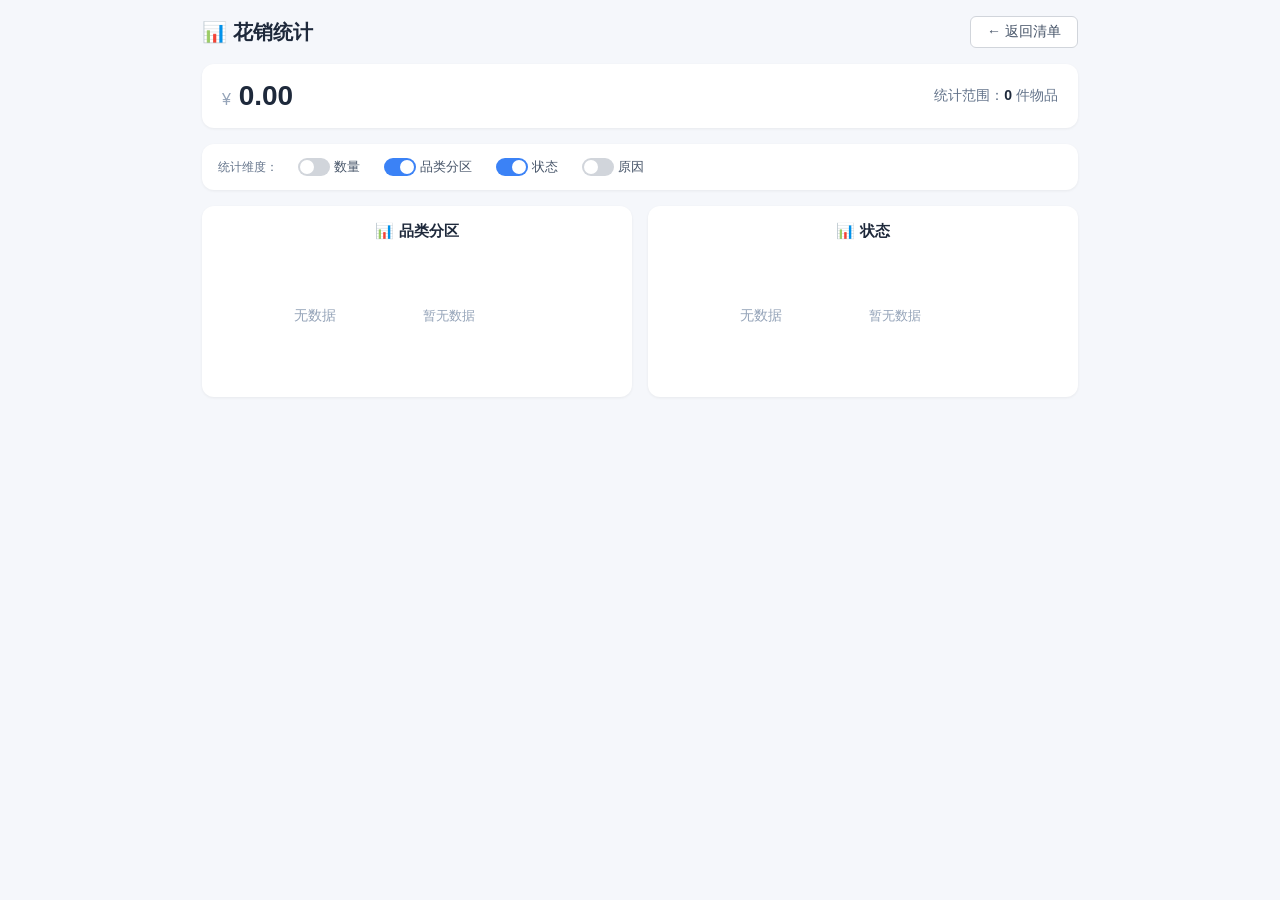
<file: stats.html>
<!DOCTYPE html>
<html lang="zh-CN">
<script src="data.js"></script>

<head>
    <meta charset="UTF-8">
    <meta name="viewport" content="width=device-width, initial-scale=1.0, maximum-scale=1.0, user-scalable=no">
    <title>花销统计</title>
    <link rel="stylesheet" href="style.css">
    <style>
        * {
            margin: 0;
            padding: 0;
            box-sizing: border-box;
        }

        body {
            font-family: -apple-system, BlinkMacSystemFont, "Segoe UI", Roboto, "Helvetica Neue", Arial, sans-serif;
            background: #f5f7fb;
            padding: 16px 12px 40px 12px;
            color: #1e293b;
            max-width: 900px;
            margin: 0 auto;
        }

        .stats-header {
            display: flex;
            justify-content: space-between;
            align-items: center;
            margin-bottom: 16px;
        }

        .stats-header h1 {
            font-size: 20px;
            font-weight: 600;
        }

        .stats-header .back-btn {
            background: white;
            border: 1px solid #d1d5db;
            border-radius: 6px;
            padding: 6px 16px;
            font-size: 14px;
            color: #475569;
            cursor: pointer;
        }

        .stats-header .back-btn:hover {
            background: #f1f5f9;
        }

        .stats-overview {
            background: white;
            border-radius: 12px;
            padding: 16px 20px;
            margin-bottom: 16px;
            box-shadow: 0 1px 3px rgba(0, 0, 0, 0.06);
            display: flex;
            justify-content: space-between;
            align-items: center;
            flex-wrap: wrap;
            gap: 8px;
        }

        .stats-overview .total {
            font-size: 28px;
            font-weight: 700;
            color: #1e293b;
        }

        .stats-overview .total .currency {
            font-size: 16px;
            font-weight: 400;
            color: #94a3b8;
        }

        .stats-overview .count {
            font-size: 14px;
            color: #64748b;
        }

        .stats-overview .count span {
            font-weight: 600;
            color: #1e293b;
        }

        .field-switches {
            background: white;
            border-radius: 12px;
            padding: 12px 16px;
            margin-bottom: 16px;
            box-shadow: 0 1px 3px rgba(0, 0, 0, 0.06);
            display: flex;
            flex-wrap: wrap;
            gap: 6px 12px;
            align-items: center;
        }

        .field-switches .switch-label {
            font-size: 12px;
            color: #64748b;
            margin-right: 4px;
        }

        .field-switch {
            display: flex;
            align-items: center;
            gap: 4px;
            font-size: 13px;
            color: #475569;
            cursor: pointer;
            user-select: none;
            padding: 2px 8px 2px 4px;
            border-radius: 6px;
            transition: 0.15s;
        }

        .field-switch:hover {
            background: #f1f5f9;
        }

        .field-switch .toggle {
            position: relative;
            width: 32px;
            height: 18px;
            background: #d1d5db;
            border-radius: 9px;
            transition: 0.2s;
            flex-shrink: 0;
            cursor: pointer;
        }

        .field-switch .toggle.active {
            background: #3b82f6;
        }

        .field-switch .toggle .knob {
            position: absolute;
            top: 2px;
            left: 2px;
            width: 14px;
            height: 14px;
            background: white;
            border-radius: 50%;
            transition: 0.2s;
        }

        .field-switch .toggle.active .knob {
            left: 16px;
        }

        /* ====== 维度容器：2列布局 ====== */
        #dimensionContainer {
            display: grid;
            grid-template-columns: 1fr 1fr;
            gap: 16px;
        }

        .dimension-block {
            background: white;
            border-radius: 12px;
            padding: 16px;
            box-shadow: 0 1px 3px rgba(0, 0, 0, 0.06);
            display: none;
        }

        .dimension-block.active {
            display: block;
        }

        .dimension-block .dimension-title {
            font-size: 15px;
            font-weight: 600;
            margin-bottom: 10px;
            text-align: center;
        }

        .dimension-block .dimension-content {
            display: grid;
            grid-template-columns: 1fr 1fr;
            gap: 12px;
            align-items: center;
        }

        .dimension-block .chart-container {
            display: flex;
            flex-direction: column;
            align-items: center;
            width: 100%;
        }

        .dimension-block .chart-container canvas {
            width: 100%;
            max-width: 130px;
            height: auto;
            aspect-ratio: 1/1;
        }

        .dimension-block .data-list {
            width: 100%;
        }

        .dimension-block .data-list .list-item {
            display: flex;
            justify-content: space-between;
            padding: 3px 0;
            border-bottom: 1px solid #f1f5f9;
            font-size: 12px;
        }

        .dimension-block .data-list .list-item .label {
            color: #475569;
        }

        .dimension-block .data-list .list-item .amount {
            font-weight: 600;
            color: #1e293b;
        }

        .dimension-block .data-list .list-item .percent {
            font-size: 11px;
            color: #94a3b8;
            margin-left: 6px;
        }

        .empty-tip {
            text-align: center;
            color: #94a3b8;
            padding: 30px 0;
            font-size: 14px;
        }

        @media (max-width: 600px) {
            #dimensionContainer {
                grid-template-columns: 1fr;
            }

            .dimension-block .dimension-content {
                grid-template-columns: 1fr;
            }

            .dimension-block .chart-container canvas {
                max-width: 160px;
            }

            .stats-overview {
                flex-direction: column;
                align-items: flex-start;
            }
        }
    </style>
</head>

<body>

    <div class="stats-header">
        <h1>📊 花销统计</h1>
        <button class="back-btn" onclick="window.location.href='index.html'">← 返回清单</button>
    </div>

    <div class="stats-overview" id="overview">
        <div class="total"><span class="currency">¥</span> <span id="totalAmount">0.00</span></div>
        <div class="count">统计范围：<span id="itemCount">0</span> 件物品</div>
    </div>

    <div class="field-switches" id="switchContainer">
        <span class="switch-label">统计维度：</span>
    </div>

    <div id="dimensionContainer"></div>

    <script src="data.js"></script>
    <script>
        const COLORS = [
            '#3b82f6', '#ef4444', '#22c55e', '#eab308', '#8b5cf6',
            '#ec4899', '#14b8a6', '#f97316', '#6366f1', '#84cc16',
            '#06b6d4', '#d946ef', '#10b981', '#f59e0b', '#3b82f6'
        ];

        function getColor(index) {
            return COLORS[index % COLORS.length];
        }

        function drawPieChart(canvas, data, total) {
            const ctx = canvas.getContext('2d');
            const rect = canvas.getBoundingClientRect();
            const dpr = window.devicePixelRatio || 1;
            const size = Math.min(rect.width || 200, 260);
            canvas.width = size * dpr;
            canvas.height = size * dpr;
            canvas.style.width = size + 'px';
            canvas.style.height = size + 'px';
            ctx.scale(dpr, dpr);

            const cx = size / 2;
            const cy = size / 2;
            const radius = size / 2 - 16;

            ctx.clearRect(0, 0, size, size);

            if (data.length === 0 || total === 0) {
                ctx.fillStyle = '#94a3b8';
                ctx.font = '14px -apple-system, sans-serif';
                ctx.textAlign = 'center';
                ctx.textBaseline = 'middle';
                ctx.fillText('无数据', cx, cy);
                return;
            }

            let startAngle = -Math.PI / 2;
            data.forEach((item, i) => {
                const sliceAngle = (item.value / total) * 2 * Math.PI;
                ctx.beginPath();
                ctx.moveTo(cx, cy);
                ctx.arc(cx, cy, radius, startAngle, startAngle + sliceAngle);
                ctx.closePath();
                ctx.fillStyle = getColor(i);
                ctx.fill();
                ctx.strokeStyle = '#ffffff';
                ctx.lineWidth = 1.5;
                ctx.stroke();
                startAngle += sliceAngle;
            });

            ctx.beginPath();
            ctx.arc(cx, cy, radius * 0.45, 0, 2 * Math.PI);
            ctx.fillStyle = '#ffffff';
            ctx.fill();

            ctx.fillStyle = '#1e293b';
            ctx.font = 'bold 14px -apple-system, sans-serif';
            ctx.textAlign = 'center';
            ctx.textBaseline = 'middle';
            ctx.fillText('¥' + total.toFixed(0), cx, cy - 4);
            ctx.fillStyle = '#94a3b8';
            ctx.font = '10px -apple-system, sans-serif';
            ctx.fillText('总计', cx, cy + 16);
        }

        function calcStats(items, fieldKey) {
            const map = {};
            let total = 0;
            items.forEach(item => {
                const price = parseFloat(item.price);
                if (!isNaN(price) && price >= 0) {
                    const key = item[fieldKey] || '未分类';
                    if (!map[key]) map[key] = 0;
                    map[key] += price;
                    total += price;
                }
            });
            const sorted = Object.entries(map)
                .sort((a, b) => b[1] - a[1])
                .map(([label, value]) => ({ label, value }));
            return { data: sorted, total };
        }

        function renderStats() {
            if (typeof items === 'undefined' || items.length === 0) {
                document.getElementById('overview').innerHTML = '<div class="empty-tip">📭 暂无数据，请先添加物品</div>';
                return;
            }

            let totalSpent = 0;
            let priceCount = 0;
            items.forEach(item => {
                const price = parseFloat(item.price);
                if (!isNaN(price) && price >= 0) {
                    totalSpent += price;
                    priceCount++;
                }
            });
            document.getElementById('totalAmount').textContent = totalSpent.toFixed(2);
            document.getElementById('itemCount').textContent = priceCount;

            const fields = getFields();
            const visibleFields = fields.filter(f => f.visible && f.key !== 'classification' && f.type !== 'text' && f.type !== 'date' && f.type !== 'textarea');

            const defaultOpen = ['category', 'status'];
            const switchStates = {};
            visibleFields.forEach(f => {
                switchStates[f.key] = defaultOpen.includes(f.key);
            });

            const switchContainer = document.getElementById('switchContainer');
            let switchHtml = '<span class="switch-label">统计维度：</span>';
            visibleFields.forEach(f => {
                const isOn = switchStates[f.key];
                switchHtml += `
                    <label class="field-switch" data-key="${f.key}">
                        <div class="toggle ${isOn ? 'active' : ''}" onclick="toggleSwitch('${f.key}')">
                            <div class="knob"></div>
                        </div>
                        ${f.label}
                    </label>
                `;
            });
            switchContainer.innerHTML = switchHtml;

            renderDimensions(visibleFields, switchStates);
        }

        function toggleSwitch(key) {
            const toggle = document.querySelector(`.field-switch[data-key="${key}"] .toggle`);
            if (!toggle) return;
            toggle.classList.toggle('active');
            const isOn = toggle.classList.contains('active');

            const block = document.getElementById('dimension-' + key);
            if (block) {
                block.classList.toggle('active', isOn);
                if (isOn) {
                    const canvas = block.querySelector('canvas');
                    if (canvas) {
                        const stats = calcStats(items, key);
                        drawPieChart(canvas, stats.data, stats.total);
                        const listContainer = block.querySelector('.data-list');
                        if (listContainer) {
                            listContainer.innerHTML = buildDataList(stats.data, stats.total);
                        }
                    }
                }
            }
        }

        function buildDataList(data, total) {
            if (data.length === 0) {
                return '<div style="color:#94a3b8; font-size:13px; padding:8px 0;">暂无数据</div>';
            }
            let html = '';
            data.forEach(item => {
                const percent = total > 0 ? ((item.value / total) * 100).toFixed(1) : 0;
                html += `
                    <div class="list-item">
                        <span class="label">${item.label}</span>
                        <span>
                            <span class="amount">¥${item.value.toFixed(2)}</span>
                            <span class="percent">${percent}%</span>
                        </span>
                    </div>
                `;
            });
            return html;
        }

        function renderDimensions(fields, switchStates) {
            const container = document.getElementById('dimensionContainer');
            let html = '';

            fields.forEach(f => {
                const isOn = switchStates[f.key] || false;
                const stats = calcStats(items, f.key);
                const activeClass = isOn ? 'active' : '';

                html += `
                    <div class="dimension-block ${activeClass}" id="dimension-${f.key}">
                        <div class="dimension-title">📊 ${f.label}</div>
                        <div class="dimension-content">
                            <div class="chart-container">
                                <canvas id="chart-${f.key}" width="260" height="260"></canvas>
                            </div>
                            <div class="data-list" id="list-${f.key}">
                                ${buildDataList(stats.data, stats.total)}
                            </div>
                        </div>
                    </div>
                `;
            });

            container.innerHTML = html;

            fields.forEach(f => {
                const canvas = document.getElementById('chart-' + f.key);
                if (canvas) {
                    const stats = calcStats(items, f.key);
                    drawPieChart(canvas, stats.data, stats.total);
                }
            });
        }

        function waitForItems() {
            if (typeof items !== 'undefined' && items.length > 0) {
                renderStats();
            } else if (typeof items !== 'undefined' && items.length === 0) {
                setTimeout(waitForItems, 300);
            } else {
                setTimeout(waitForItems, 300);
            }
        }

        if (typeof loadData === 'function') {
            loadData();
        }

        waitForItems();

        let resizeTimer = null;
        window.addEventListener('resize', function () {
            if (resizeTimer) clearTimeout(resizeTimer);
            resizeTimer = setTimeout(function () {
                const visibleBlocks = document.querySelectorAll('.dimension-block.active');
                visibleBlocks.forEach(block => {
                    const canvas = block.querySelector('canvas');
                    if (canvas) {
                        const key = canvas.id.replace('chart-', '');
                        const stats = calcStats(items, key);
                        drawPieChart(canvas, stats.data, stats.total);
                    }
                });
            }, 300);
        });
    </script>
</body>

</html>
</file>
<file: style.css>
* {
    margin: 2px;
    padding: 0;
    box-sizing: border-box;
}

body {
    font-family: -apple-system, BlinkMacSystemFont, "Segoe UI", Roboto, "Helvetica Neue", Arial, sans-serif;
    background: #f5f7fb;
    padding: 0;
    color: #1e293b;
    max-width: 100%;
    margin: 0 auto;
}

/* ====== 固定区域 ====== */
.fixed-area {
    position: sticky;
    top: 0;
    z-index: 100;
    background: #dbeafe;
    padding: 6px 2px 0 6px;
}

/* ====== 滚动区域 ====== */
.scroll-area {
    padding: 0 12px 80px 12px;
}

/* ====== 头部 ====== */
.header {
    display: flex;
    justify-content: space-between;
    align-items: center;
    margin-bottom: 2px;
    flex-wrap: nowrap;
    gap: 8px;
}

.header h1 {
    font-size: 18px;
    font-weight: 600;
    white-space: nowrap;
    flex-shrink: 0;
}

.header .badge {
    background: #e2e8f0;
    padding: 2px 10px;
    border-radius: 20px;
    font-size: 12px;
    color: #475569;
    white-space: nowrap;
    flex-shrink: 0;
}

.header-tip {
    font-size: 11px;
    color: #94a3b8;
    white-space: nowrap;
    overflow: hidden;
    text-overflow: ellipsis;
    flex: 1;
    text-align: right;
    min-width: 0;
}

/* ====== 按钮 ====== */
.btn {
    padding: 4px 10px;
    border: none;
    border-radius: 6px;
    font-size: 12px;
    font-weight: 500;
    cursor: pointer;
    transition: 0.2s;
    touch-action: manipulation;
    white-space: nowrap;
    height: 28px;
    display: inline-flex;
    align-items: center;
    justify-content: center;
}

.btn-primary {
    background: #93c5fd;
    color: #1e293b;
}

.btn-primary:active {
    background: #2563eb;
}

.btn-danger {
    background: #ef4444;
    color: white;
}

.btn-danger:active {
    background: #dc2626;
}

.btn-outline {
    background: transparent;
    border: 1px solid #d1d5db;
    color: #475569;
}

.btn-add {
    background: #22c55e;
    color: white;
}

.btn-add:active {
    background: #16a34a;
}

.btn-sm {
    padding: 2px 8px;
    font-size: 11px;
    height: 24px;
}

#fileInput {
    display: none;
}

/* ====== 筛选栏 ====== */
.filter-bar {
    display: flex;
    gap: 4px;
    margin-bottom: 2px;
    flex-wrap: wrap;
    align-items: center;
}

.filter-bar select,
.filter-bar input {
    padding: 4px 8px;
    border: 1px solid #d1d5db;
    border-radius: 6px;
    font-size: 12px;
    background: white;
    height: 28px;
}

.filter-bar .filter-label {
    font-size: 12px;
    color: #64748b;
}

.filter-bar .spacer {
    flex: 1;
    min-width: 4px;
}

.filter-bar .divider {
    color: #d1d5db;
    font-size: 14px;
    font-weight: 200;
    padding: 0 2px;
    user-select: none;
}

/* ====== 定时器 ====== */
.timer-inline {
    display: inline-flex;
    align-items: center;
    gap: 4px;
    font-size: 12px;
    color: #64748b;
    white-space: nowrap;
}

.timer-inline .status-dot {
    display: inline-block;
    width: 8px;
    height: 8px;
    border-radius: 50%;
    margin-right: 2px;
}

.timer-inline .status-dot.running {
    background: #22c55e;
}

.timer-inline .status-dot.saving {
    background: #f59e0b;
    animation: blink 0.5s infinite;
}

.timer-inline .countdown {
    font-weight: 600;
    color: #1e293b;
}

@keyframes blink {

    0%,
    100% {
        opacity: 1;
    }

    50% {
        opacity: 0.3;
    }
}

/* ====== 统计卡片 ====== */
.stats {
    display: flex;
    gap: 6px;
    flex-wrap: wrap;
    margin-bottom: 2px;
}

.stats .stat-item {
    background: #ede9fe;
    padding: 2px 8px;
    border-radius: 14px;
    font-size: 12px;
    box-shadow: 0 1px 3px rgba(0, 0, 0, 0.06);
    transition: 0.15s;
    user-select: none;
    cursor: pointer;
}

.stats .stat-item:hover {
    background: #e2e8f0;
}

.stats .stat-item.active {
    background: #d1d5db;
    box-shadow: 0 0 0 2px #94a3b8;
}

.stats .stat-item span {
    font-weight: 600;
    color: #0f172a;
}

/* ====== 品类标签 ====== */
.category-tags {
    display: flex;
    flex-wrap: wrap;
    gap: 4px 8px;
    margin-top: 2px;
    padding-top: 2px;
    border-top: 1px solid #e2e8f0;
}

.category-tags .cat-tag {
    cursor: pointer;
    font-size: 12px;
    padding: 2px 10px;
    border-radius: 12px;
    background: #f1f5f9;
    color: #475569;
    white-space: nowrap;
    transition: 0.15s;
    user-select: none;
}

.category-tags .cat-tag:hover {
    background: #e2e8f0;
}

.category-tags .cat-tag.active {
    background: #d1d5db;
}

.category-tags .cat-tag .count {
    font-size: 10px;
    color: #94a3b8;
}

/* ====== 卡片列表 ====== */
.list {
    display: flex;
    flex-direction: column;
    gap: 2px;
    padding-top: 3px;
}

/* ====== 单个卡片 ====== */
.item-card {
    background: white;
    border-radius: 8px;
    box-shadow: 0 1px 3px rgba(0, 0, 0, 0.06);
    padding: 0;
    overflow: hidden;
}

.card-inner {
    display: flex;
    align-items: stretch;
}

/* 左侧竖条 - 白色背景 + 品类图标 */
.card-icon {
    flex-shrink: 0;
    width: 32px;
    background: #ffffff;
    display: flex;
    align-items: center;
    justify-content: center;
    font-size: 18px;
    border-radius: 8px 0 0 8px;
    align-self: center;
    /* 添加这一行，垂直居中，不拉伸 */
}

/* 右侧内容区 */
.card-content {
    flex: 1;
    min-width: 0;
    display: flex;
    justify-content: space-between;
    align-items: center;
    gap: 3px;
    padding: 0px 6px;
}

.card-content .info-row {
    display: grid;
    grid-template-columns: repeat(auto-fit, minmax(80px, auto));
    /* 按字段顺序：名称 数量 价格 规格 日期 原因 备注 */
    gap: 3px 4px;
    overflow-x: auto;
    -webkit-overflow-scrolling: touch;
    flex: 1;
    min-width: 0;
    padding: 2px 0;
    align-items: center;
}

.card-content .info-row::-webkit-scrollbar {
    height: 2px;
}

.card-content .info-row::-webkit-scrollbar-thumb {
    background: #d1d5db;
    border-radius: 2px;
}

.card-content .info-row .name {
    font-weight: 600;

    white-space: nowrap;
    overflow: hidden;
    text-overflow: ellipsis;
}

.card-content .info-row .meta-item {
    font-size: 12px;
    color: #64748b;
    white-space: nowrap;
    overflow: hidden;
    text-overflow: ellipsis;
}

.card-content .actions {
    display: flex;
    gap: 4px;
    flex-shrink: 0;
}

.card-content .actions .btn {
    padding: 0px 1px;
    font-size: 10px;
    height: 18px;
    min-width: 22px;
}

/* ====== 空状态 ====== */
.empty {
    text-align: center;
    color: #94a3b8;
    padding: 30px 0;
    font-size: 14px;
}

/* ====== 数据来源 ====== */
.data-source-tip {
    font-size: 11px;
    color: #64748b;
    background: #f1f5f9;
    padding: 2px 10px;
    border-radius: 14px;
    display: inline-block;
    cursor: default;
    height: 24px;
    line-height: 24px;
}

.data-source-tip strong {
    color: #16a34a;
}

/* ====== 弹窗 ====== */
.modal-overlay {
    display: none;
    position: fixed;
    top: 0;
    left: 0;
    width: 100%;
    height: 100%;
    background: rgba(0, 0, 0, 0.5);
    backdrop-filter: blur(4px);
    z-index: 999;
    justify-content: center;
    align-items: flex-start;
    padding: 16px;
}

.modal-overlay.active {
    display: flex;
}

.modal-box {
    background: white;
    border-radius: 12px;
    padding: 12px 16px 16px 16px;
    max-width: 600px;
    width: 100%;
    max-height: 70vh;
    overflow-y: auto;
    box-shadow: 0 20px 60px rgba(0, 0, 0, 0.3);
    animation: modalIn 0.2s ease;
    margin-top: 20px;
}

@keyframes modalIn {
    from {
        transform: scale(0.95) translateY(12px);
        opacity: 0;
    }

    to {
        transform: scale(1) translateY(0);
        opacity: 1;
    }
}

.modal-box .modal-title {
    font-weight: 600;
    font-size: 15px;
    margin-bottom: 10px;
    display: flex;
    justify-content: space-between;
    align-items: center;
}

.modal-box .modal-close {
    background: none;
    border: none;
    font-size: 22px;
    cursor: pointer;
    color: #94a3b8;
    padding: 0 4px;
}

.modal-box .form-row {
    display: grid;
    grid-template-columns: 1fr 1fr 1fr;
    gap: 6px;
    margin-bottom: 2px;
}

.modal-box .form-row .full {
    grid-column: 1 / -1;
}

.modal-box label {
    font-size: 11px;
    font-weight: 500;
    color: #64748b;
    display: block;
    margin-bottom: 1px;
}

.modal-box input,
.modal-box select {
    width: 100%;
    padding: 4px 6px;
    border: 1px solid #d1d5db;
    border-radius: 4px;
    font-size: 12px;
    background: #fafbfc;
    font-family: inherit;
}

.modal-box input:focus,
.modal-box select:focus {
    outline: none;
    border-color: #3b82f6;
    background: white;
}

.modal-box .form-actions {
    display: flex;
    gap: 8px;
    margin-top: 10px;
    flex-wrap: wrap;
}

/* ====== 响应式 ====== */
@media (max-width: 480px) {
    .modal-box .form-row {
        grid-template-columns: 1fr;
    }

    .header h1 {
        font-size: 16px;
    }

    .modal-box {
        padding: 14px 12px 12px 12px;
    }

    .filter-bar .btn {
        font-size: 11px;
        padding: 2px 8px;
        height: 26px;
    }

    .filter-bar select,
    .filter-bar input {
        font-size: 11px;
        padding: 3px 6px;
        height: 26px;
    }

    .filter-bar .divider {
        font-size: 12px;
    }
}

@media (orientation: landscape) {
    .modal-box .form-row {
        display: grid !important;
        grid-template-columns: 1fr 1fr 1fr 1fr !important;
        gap: 4px 6px !important;
        margin-bottom: 2px;
    }

    .modal-box .form-row .full {
        grid-column: 1 / -1;
    }
}

/* ====== 统计行 ====== */
.stats-row {
    display: flex;
    align-items: center;
    gap: 8px;
    margin-bottom: 1px;
    flex-wrap: nowrap;
}

.stats-row .stats {
    flex: 1;
    margin-bottom: 0;
    display: flex;
    flex-wrap: nowrap;
    gap: 4px 6px;
    overflow-x: auto;
}

.stats-btn {
    flex-shrink: 0;
    height: 24px;
    padding: 2px 5px;
    font-size: 12px;
    background: white;
    border: 1px solid #d1d5db;
    border-radius: 4px;
    color: #475569;
    cursor: pointer;
    white-space: nowrap;
}

.stats-btn:hover {
    background: #f1f5f9;
}

.stats-btn:active {
    background: #e2e8f0;
}

/* ====== 字段管理 ====== */
.field-list {
    display: flex;
    flex-direction: column;
    gap: 4px;
    margin-bottom: 12px;
    max-height: 400px;
    overflow-y: auto;
}

.field-item {
    display: flex;
    align-items: center;
    gap: 8px;
    padding: 6px 10px;
    background: #f8fafc;
    border-radius: 6px;
    font-size: 14px;
    cursor: grab;
    user-select: none;
}

.field-item.dragging {
    opacity: 0.5;
    cursor: grabbing;
}

.field-item .drag-handle {
    cursor: grab;
    color: #94a3b8;
    font-size: 16px;
    flex-shrink: 0;
}

.field-item .field-label {
    flex: 1;
    min-width: 0;
}

.field-item .field-label .field-key {
    font-size: 11px;
    color: #94a3b8;
    margin-left: 6px;
}

.field-item .toggle-switch {
    position: relative;
    width: 36px;
    height: 20px;
    background: #d1d5db;
    border-radius: 10px;
    cursor: pointer;
    transition: 0.2s;
    flex-shrink: 0;
}

.field-item .toggle-switch.active {
    background: #3b82f6;
}

.field-item .toggle-switch .toggle-knob {
    position: absolute;
    top: 2px;
    left: 2px;
    width: 16px;
    height: 16px;
    background: white;
    border-radius: 50%;
    transition: 0.2s;
}

.field-item .toggle-switch.active .toggle-knob {
    left: 18px;
}

.field-item .field-btn {
    background: none;
    border: 1px solid #d1d5db;
    border-radius: 4px;
    padding: 2px 8px;
    font-size: 12px;
    cursor: pointer;
    color: #475569;
    flex-shrink: 0;
}

.field-item .field-btn:hover {
    background: #f1f5f9;
}

.field-item .field-btn.danger {
    border-color: #ef4444;
    color: #ef4444;
}

.field-item .field-btn.danger:hover {
    background: #fef2f2;
}

.field-item .builtin-badge {
    font-size: 11px;
    color: #94a3b8;
    flex-shrink: 0;
}
</file>
